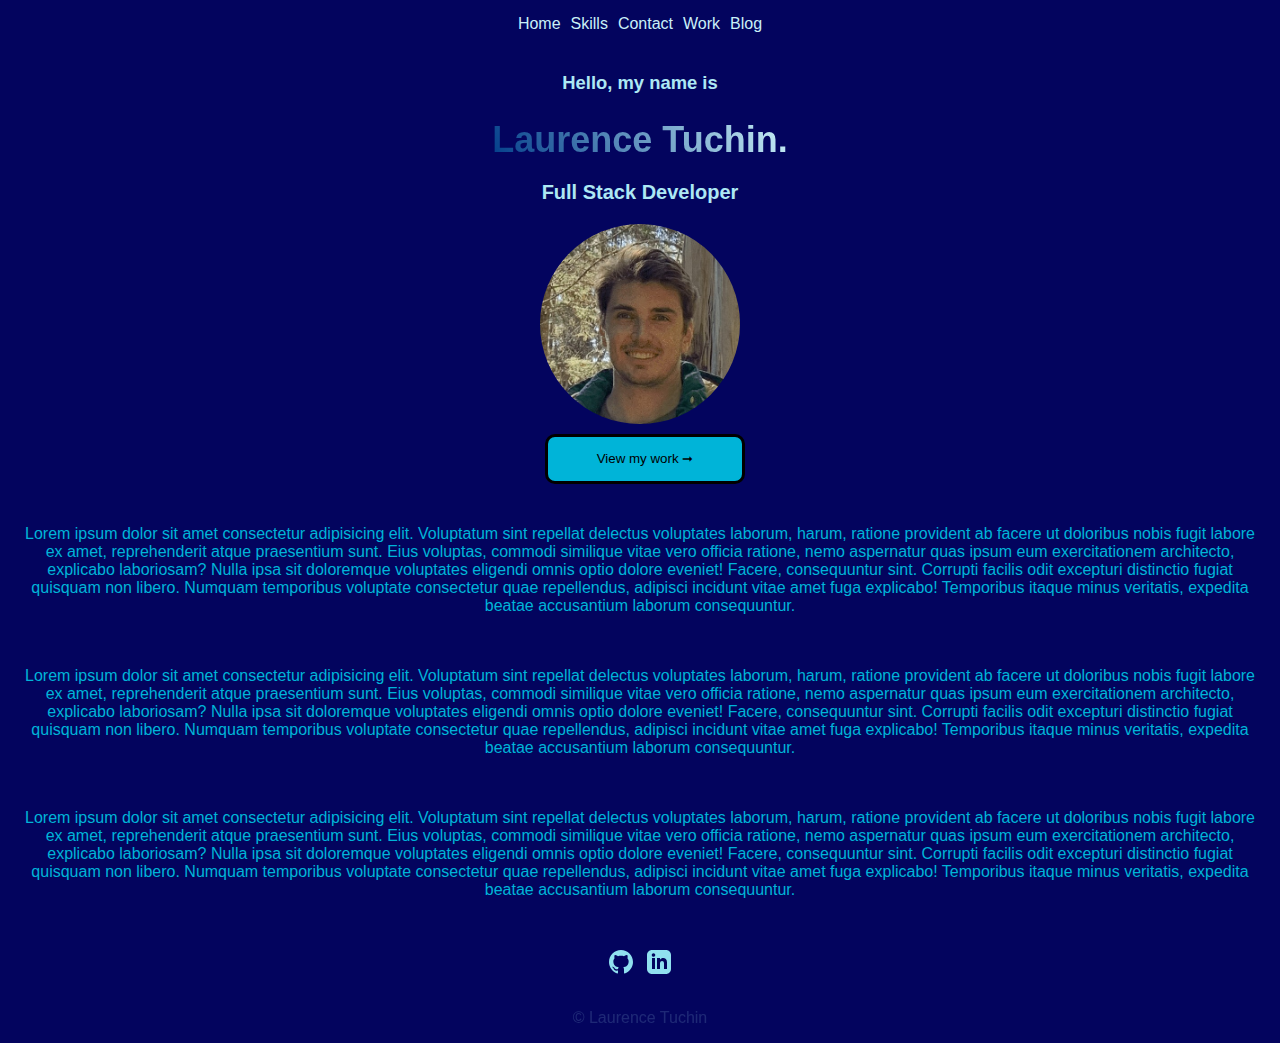
<file: index.html>
<!DOCTYPE html>
<html lang="en">
<!-- Document Head -->
<head>
    <meta charset="UTF-8">
    <meta http-equiv="X-UA-Compatible" content="IE=edge">
    <meta name="viewport" content="width=device-width, initial-scale=1.0">
    <title>Laurence Portfolio</title>
    <link rel="stylesheet" href="style.css">
    <link rel="preconnect" href="https://fonts.googleapis.com">
    <link rel="preconnect" href="https://fonts.gstatic.com" crossorigin>
    <link rel="icon" type="image/png" href="/img/homeprofile.png" sizes="16x16">
    <link rel="icon" type="image/png" href="/img/homeprofile.png" sizes="32x32">
    <link rel="stylesheet" href="https://fonts.googleapis.com/css2?family=Open+Sans:ital,wght@0,400;0,700;1,400;1,600&display=swap" integrity="sha512-M7GjioE+lahBAVNRMmPd/kgb8Zhx1Pb6UEEHJjpOc2WvUpW3YIPiTIQ7dvPaKQ8BfnIWfgILI1i1p0kjUztuIQ==" crossorigin="anonymous">
    <script src="https://code.jquery.com/jquery-1.8.3.min.js" integrity="sha512-J9QfbPuFlqGD2CYVCa6zn8/7PEgZnGpM5qtFOBZgwujjDnG5w5Fjx46YzqvIh/ORstcj7luStvvIHkisQi5SKw==" crossorigin="anonymous"></script>
    <script>
        $(function(){
        $('a').each(function() {
            if ($(this).prop('href') == window.location.href) {
            $(this).addClass('current');
            }
        });
        });
    </script>
</head>

<!-- Main -->
<body>
<!-- Navigation bar component -->
    
    <header class="header__home">
        <nav class="navigation__home" id="myLinks">
            <a href="index.html">Home</a>
            <a href="skills.html">Skills</a>
            <a href="contact.html">Contact</a>
            <a href="work.html">Work</a>
            <a href="blog.html">Blog</a>
        </nav>
    </header>
    
        <!-- Introduction -->
        <section>
            <div class="home__introduction">
                <h4>Hello, my name is</h4>
                <h2 class="home_intro--name">Laurence Tuchin.</h2>
                <h3>Full Stack Developer</h3>
            </div>
            
            <!-- Profile picture -->
            <section class="home_pic_section">
                <div class="home__profile-pic">
                    <img src="img/profilezoomed.jpg" alt="laurence tuchin profile picture headshot" class="home__profile_img">
                </div>
            </section>

            <!-- View my work button component -->
            
            <div class="home__work-div">
                
                <a href="work.html" class="home__work-btn" id="home__work-btn" hidden></a>
                <button onclick="document.getElementById('home__work-btn').click()" class="">View my work &#10142;</button>
                
            </div>
            

        <!-- Introduction description -->
            <section>

                <div class="home__introduction--text">
                    <p class="home__paragraph">Lorem ipsum dolor sit amet consectetur adipisicing elit. Voluptatum sint repellat delectus voluptates laborum, harum, ratione provident ab facere ut doloribus nobis fugit labore ex amet, reprehenderit atque praesentium sunt.
                    Eius voluptas, commodi similique vitae vero officia ratione, nemo aspernatur quas ipsum eum exercitationem architecto, explicabo laboriosam? Nulla ipsa sit doloremque voluptates eligendi omnis optio dolore eveniet! Facere, consequuntur sint.
                    Corrupti facilis odit excepturi distinctio fugiat quisquam non libero. Numquam temporibus voluptate consectetur quae repellendus, adipisci incidunt vitae amet fuga explicabo! Temporibus itaque minus veritatis, expedita beatae accusantium laborum consequuntur.</p>
                </div>
                <div class="home__introduction--text">
                    <p class="home__paragraph">Lorem ipsum dolor sit amet consectetur adipisicing elit. Voluptatum sint repellat delectus voluptates laborum, harum, ratione provident ab facere ut doloribus nobis fugit labore ex amet, reprehenderit atque praesentium sunt.
                        Eius voluptas, commodi similique vitae vero officia ratione, nemo aspernatur quas ipsum eum exercitationem architecto, explicabo laboriosam? Nulla ipsa sit doloremque voluptates eligendi omnis optio dolore eveniet! Facere, consequuntur sint.
                        Corrupti facilis odit excepturi distinctio fugiat quisquam non libero. Numquam temporibus voluptate consectetur quae repellendus, adipisci incidunt vitae amet fuga explicabo! Temporibus itaque minus veritatis, expedita beatae accusantium laborum consequuntur.</p>
                </div>
                <div class="home__introduction--text">
                    <p class="home__paragraph">Lorem ipsum dolor sit amet consectetur adipisicing elit. Voluptatum sint repellat delectus voluptates laborum, harum, ratione provident ab facere ut doloribus nobis fugit labore ex amet, reprehenderit atque praesentium sunt.
                        Eius voluptas, commodi similique vitae vero officia ratione, nemo aspernatur quas ipsum eum exercitationem architecto, explicabo laboriosam? Nulla ipsa sit doloremque voluptates eligendi omnis optio dolore eveniet! Facere, consequuntur sint.
                        Corrupti facilis odit excepturi distinctio fugiat quisquam non libero. Numquam temporibus voluptate consectetur quae repellendus, adipisci incidunt vitae amet fuga explicabo! Temporibus itaque minus veritatis, expedita beatae accusantium laborum consequuntur.</p>
                  
                </div>
            </section>
        </section>
        
        <!-- Footer -->
        
        <footer class="footer__home">
            <!-- Social Component -->
            <div class="footer__social-icons">
                
                <!-- Github profile -->
                <a href="https://github.com/laurencetuchin" target="_blank">
                    <svg xmlns="http://www.w3.org/2000/svg" width="24" height="24" viewBox="0 0 24 24"><path d="M12 0c-6.626 0-12 5.373-12 12 0 5.302 3.438 9.8 8.207 11.387.599.111.793-.261.793-.577v-2.234c-3.338.726-4.033-1.416-4.033-1.416-.546-1.387-1.333-1.756-1.333-1.756-1.089-.745.083-.729.083-.729 1.205.084 1.839 1.237 1.839 1.237 1.07 1.834 2.807 1.304 3.492.997.107-.775.418-1.305.762-1.604-2.665-.305-5.467-1.334-5.467-5.931 0-1.311.469-2.381 1.236-3.221-.124-.303-.535-1.524.117-3.176 0 0 1.008-.322 3.301 1.23.957-.266 1.983-.399 3.003-.404 1.02.005 2.047.138 3.006.404 2.291-1.552 3.297-1.23 3.297-1.23.653 1.653.242 2.874.118 3.176.77.84 1.235 1.911 1.235 3.221 0 4.609-2.807 5.624-5.479 5.921.43.372.823 1.102.823 2.222v3.293c0 .319.192.694.801.576 4.765-1.589 8.199-6.086 8.199-11.386 0-6.627-5.373-12-12-12z"/></svg>
                </a>
                
                <!-- LinkedIn profie -->
                <a href="https://www.linkedin.com/in/laurencetuchin/" target="_blank">
                    <svg xmlns="http://www.w3.org/2000/svg" width="24" height="24" viewBox="0 0 24 24"><path d="M19 0h-14c-2.761 0-5 2.239-5 5v14c0 2.761 2.239 5 5 5h14c2.762 0 5-2.239 5-5v-14c0-2.761-2.238-5-5-5zm-11 19h-3v-11h3v11zm-1.5-12.268c-.966 0-1.75-.79-1.75-1.764s.784-1.764 1.75-1.764 1.75.79 1.75 1.764-.783 1.764-1.75 1.764zm13.5 12.268h-3v-5.604c0-3.368-4-3.113-4 0v5.604h-3v-11h3v1.765c1.396-2.586 7-2.777 7 2.476v6.759z"/></svg>
                </a>
            </div>
            
        </footer>
        <!-- Copyright Component -->
        <div class="footer__copyright">
            
            <p class="footer__copyright">&copy; Laurence Tuchin</p>
        </div>
        
</body>
</html>
</file>
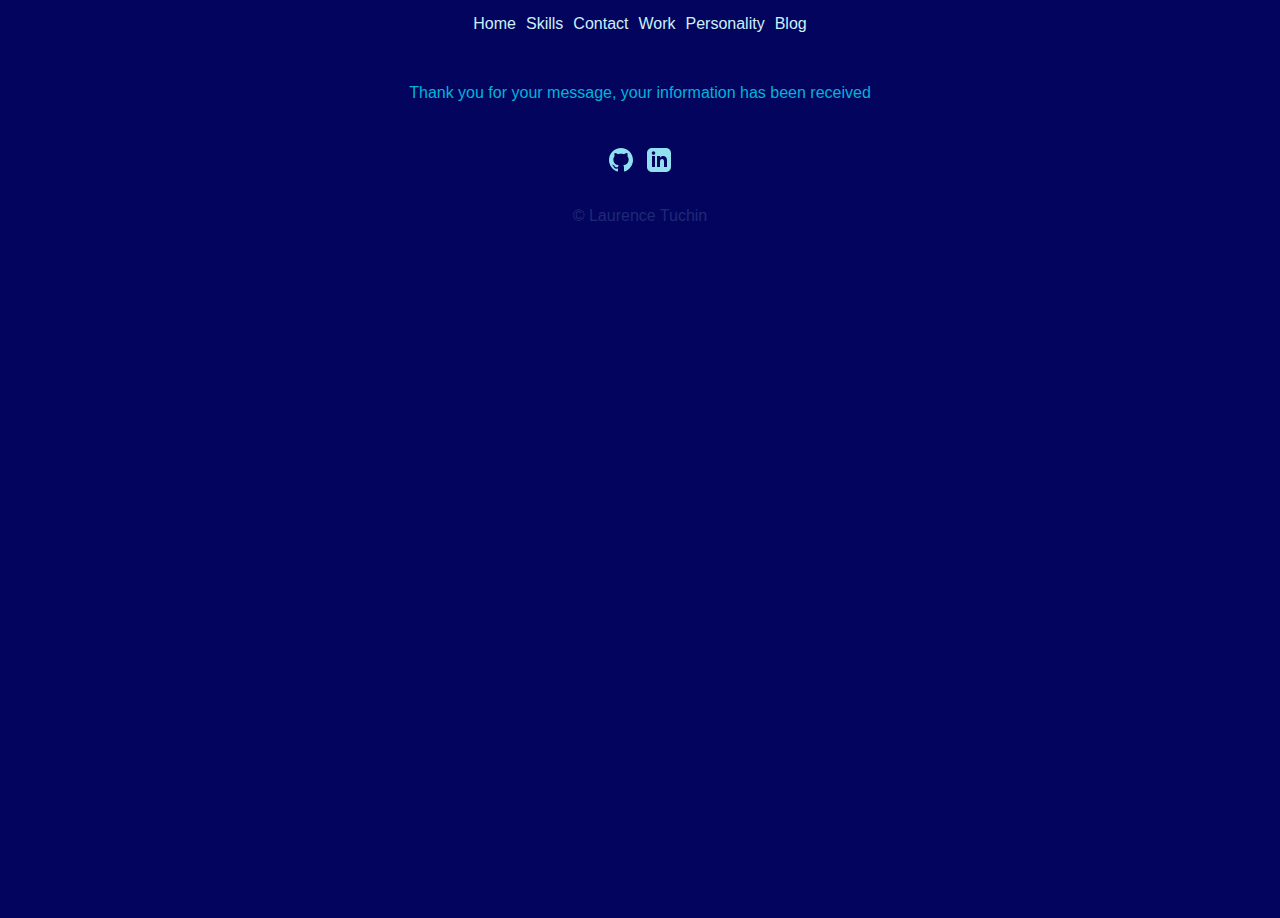
<file: contact-thankyou.html>
<!DOCTYPE html>
<html lang="en">
    <head>
        <meta charset="UTF-8">
        <meta http-equiv="X-UA-Compatible" content="IE=edge">
        <meta name="viewport" content="width=device-width, initial-scale=1.0">
        <title>Laurence Portfolio</title>
        <link rel="stylesheet" href="style.css">
        <link rel="preconnect" href="https://fonts.googleapis.com">
        <link rel="preconnect" href="https://fonts.gstatic.com" crossorigin>
        <link rel="icon" type="image/png" href="/img/homeprofile.png" sizes="16x16">
        <link rel="icon" type="image/png" href="/img/homeprofile.png" sizes="32x32">
        <link rel="stylesheet" href="https://fonts.googleapis.com/css2?family=Open+Sans:ital,wght@0,400;0,700;1,400;1,600&display=swap" integrity="sha512-M7GjioE+lahBAVNRMmPd/kgb8Zhx1Pb6UEEHJjpOc2WvUpW3YIPiTIQ7dvPaKQ8BfnIWfgILI1i1p0kjUztuIQ==" crossorigin="anonymous">
        <script src="https://code.jquery.com/jquery-1.8.3.min.js" integrity="sha512-J9QfbPuFlqGD2CYVCa6zn8/7PEgZnGpM5qtFOBZgwujjDnG5w5Fjx46YzqvIh/ORstcj7luStvvIHkisQi5SKw==" crossorigin="anonymous"></script>
        <script>
            $(function(){
            $('a').each(function() {
                if ($(this).prop('href') == window.location.href) {
                $(this).addClass('current');
                }
            });
            });
        </script>
    </head>

<body>
<!-- Navigation bar -->
<header class="header__home">
    <nav class="navigation__home">
        <a href="index.html">Home</a>
        <a href="skills.html">Skills</a>
        <a href="contact.html">Contact</a>
        <a href="work.html">Work</a>
        <a href="personality.html">Personality</a>
        <a href="blog.html">Blog</a>
    </nav>
</header>

    <div class="contact__intro">
        <p>Thank you for your message, your information has been received</p>
    </div>
        
        <!-- Footer -->
        
        <footer class="footer__home">
            <!-- Social Component -->
            <div class="footer__social-icons">
                
                <!-- Github profile -->
                <a href="https://github.com/laurencetuchin" target="_blank">
                    <svg xmlns="http://www.w3.org/2000/svg" width="24" height="24" viewBox="0 0 24 24"><path d="M12 0c-6.626 0-12 5.373-12 12 0 5.302 3.438 9.8 8.207 11.387.599.111.793-.261.793-.577v-2.234c-3.338.726-4.033-1.416-4.033-1.416-.546-1.387-1.333-1.756-1.333-1.756-1.089-.745.083-.729.083-.729 1.205.084 1.839 1.237 1.839 1.237 1.07 1.834 2.807 1.304 3.492.997.107-.775.418-1.305.762-1.604-2.665-.305-5.467-1.334-5.467-5.931 0-1.311.469-2.381 1.236-3.221-.124-.303-.535-1.524.117-3.176 0 0 1.008-.322 3.301 1.23.957-.266 1.983-.399 3.003-.404 1.02.005 2.047.138 3.006.404 2.291-1.552 3.297-1.23 3.297-1.23.653 1.653.242 2.874.118 3.176.77.84 1.235 1.911 1.235 3.221 0 4.609-2.807 5.624-5.479 5.921.43.372.823 1.102.823 2.222v3.293c0 .319.192.694.801.576 4.765-1.589 8.199-6.086 8.199-11.386 0-6.627-5.373-12-12-12z"/></svg>
                </a>
                
                <!-- LinkedIn profie -->
                <a href="https://www.linkedin.com/in/laurencetuchin/" target="_blank">
                    <svg xmlns="http://www.w3.org/2000/svg" width="24" height="24" viewBox="0 0 24 24"><path d="M19 0h-14c-2.761 0-5 2.239-5 5v14c0 2.761 2.239 5 5 5h14c2.762 0 5-2.239 5-5v-14c0-2.761-2.238-5-5-5zm-11 19h-3v-11h3v11zm-1.5-12.268c-.966 0-1.75-.79-1.75-1.764s.784-1.764 1.75-1.764 1.75.79 1.75 1.764-.783 1.764-1.75 1.764zm13.5 12.268h-3v-5.604c0-3.368-4-3.113-4 0v5.604h-3v-11h3v1.765c1.396-2.586 7-2.777 7 2.476v6.759z"/></svg>
                </a>
            </div>
            
        </footer>
        <!-- Copyright Component -->
        <div class="footer__copyright">
            
            <p class="footer__copyright">&copy; Laurence Tuchin</p>
        </div>
</body>
</html>
</file>
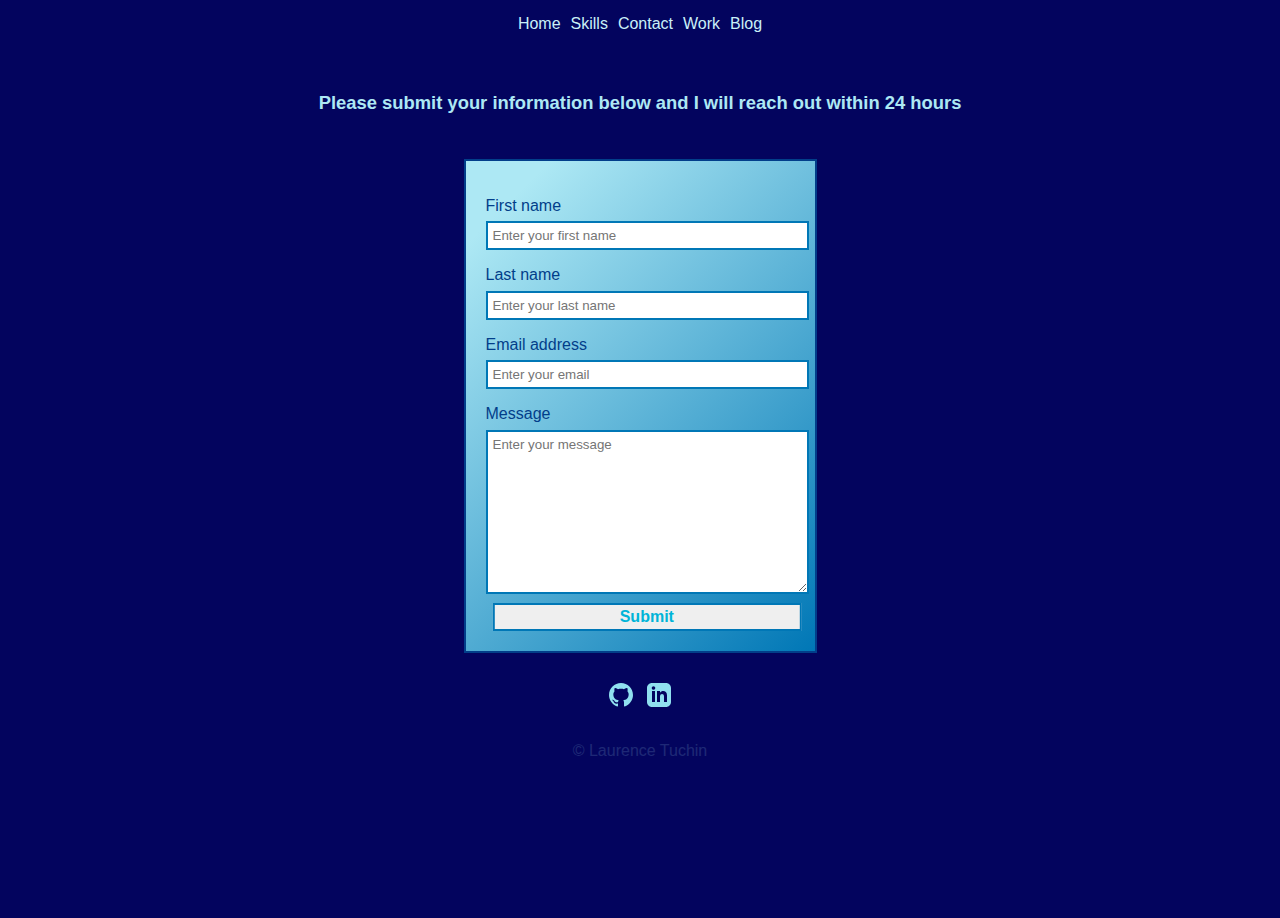
<file: contact.html>
<!DOCTYPE html>
<html lang="en">
    <head>
        <meta charset="UTF-8">
        <meta http-equiv="X-UA-Compatible" content="IE=edge">
        <meta name="viewport" content="width=device-width, initial-scale=1.0">
        <title>Laurence Portfolio</title>
        <link rel="stylesheet" href="style.css">
        <link rel="preconnect" href="https://fonts.googleapis.com">
        <link rel="preconnect" href="https://fonts.gstatic.com" crossorigin>
        <link rel="icon" type="image/png" href="/img/homeprofile.png" sizes="16x16">
        <link rel="icon" type="image/png" href="/img/homeprofile.png" sizes="32x32">
        <link rel="stylesheet" href="https://fonts.googleapis.com/css2?family=Open+Sans:ital,wght@0,400;0,700;1,400;1,600&display=swap" integrity="sha512-M7GjioE+lahBAVNRMmPd/kgb8Zhx1Pb6UEEHJjpOc2WvUpW3YIPiTIQ7dvPaKQ8BfnIWfgILI1i1p0kjUztuIQ==" crossorigin="anonymous">
        <script src="https://code.jquery.com/jquery-1.8.3.min.js" integrity="sha512-J9QfbPuFlqGD2CYVCa6zn8/7PEgZnGpM5qtFOBZgwujjDnG5w5Fjx46YzqvIh/ORstcj7luStvvIHkisQi5SKw==" crossorigin="anonymous"></script>
        <script>
            $(function(){
            $('a').each(function() {
                if ($(this).prop('href') == window.location.href) {
                $(this).addClass('current');
                }
            });
            });
        </script>
    </head>

<body>
<!-- Navigation bar -->
<header class="header__home">
    <nav class="navigation__home">
        <a href="index.html">Home</a>
        <a href="skills.html">Skills</a>
        <a href="contact.html">Contact</a>
        <a href="work.html">Work</a>
        <a href="blog.html">Blog</a>
    </nav>
</header>


    <!-- Contact form component -->
    <div class="contact__intro">
        <h4>Please submit your information below and I will reach out within 24 hours</h4>
    </div>
    <div class="contact__form">
        <section>
            <form action="contact-thankyou.html" class="the_contact__form">
                <label for="first_name">First name</label>
                <input type="text" id="first_name" name="first_name" placeholder="Enter your first name" required>
                <label for="last_name">Last name</label>
                <input type="text" id="last_name" name="last_name" placeholder="Enter your last name" required>
                <label for="email">Email address</label>
                <input type="email" name="email" id="email" placeholder="Enter your email" required>
                <label for="contact-message">Message</label>
                <textarea name="contact-message" id="contact-message" cols="35" rows="10" placeholder="Enter your message" required></textarea>
                <input type="submit" value="Submit" class="contact__submit-btn">
            </form>
        </section>
    </div>
    
    <!-- Footer -->
    
    <footer class="footer__home">
        <!-- Social Component -->
        <div class="footer__social-icons">
            
            <!-- Github profile -->
            <a href="https://github.com/laurencetuchin" target="_blank">
                <svg xmlns="http://www.w3.org/2000/svg" width="24" height="24" viewBox="0 0 24 24"><path d="M12 0c-6.626 0-12 5.373-12 12 0 5.302 3.438 9.8 8.207 11.387.599.111.793-.261.793-.577v-2.234c-3.338.726-4.033-1.416-4.033-1.416-.546-1.387-1.333-1.756-1.333-1.756-1.089-.745.083-.729.083-.729 1.205.084 1.839 1.237 1.839 1.237 1.07 1.834 2.807 1.304 3.492.997.107-.775.418-1.305.762-1.604-2.665-.305-5.467-1.334-5.467-5.931 0-1.311.469-2.381 1.236-3.221-.124-.303-.535-1.524.117-3.176 0 0 1.008-.322 3.301 1.23.957-.266 1.983-.399 3.003-.404 1.02.005 2.047.138 3.006.404 2.291-1.552 3.297-1.23 3.297-1.23.653 1.653.242 2.874.118 3.176.77.84 1.235 1.911 1.235 3.221 0 4.609-2.807 5.624-5.479 5.921.43.372.823 1.102.823 2.222v3.293c0 .319.192.694.801.576 4.765-1.589 8.199-6.086 8.199-11.386 0-6.627-5.373-12-12-12z"/></svg>
            </a>
            
            <!-- LinkedIn profie -->
            <a href="https://www.linkedin.com/in/laurencetuchin/" target="_blank">
                <svg xmlns="http://www.w3.org/2000/svg" width="24" height="24" viewBox="0 0 24 24"><path d="M19 0h-14c-2.761 0-5 2.239-5 5v14c0 2.761 2.239 5 5 5h14c2.762 0 5-2.239 5-5v-14c0-2.761-2.238-5-5-5zm-11 19h-3v-11h3v11zm-1.5-12.268c-.966 0-1.75-.79-1.75-1.764s.784-1.764 1.75-1.764 1.75.79 1.75 1.764-.783 1.764-1.75 1.764zm13.5 12.268h-3v-5.604c0-3.368-4-3.113-4 0v5.604h-3v-11h3v1.765c1.396-2.586 7-2.777 7 2.476v6.759z"/></svg>
            </a>
        </div>
        
    </footer>
    
    <!-- Copyright Component -->
    <div class="footer__copyright">
        
        <p class="footer__copyright">&copy; Laurence Tuchin</p>
    </div>
    
</body>
</html>
</file>
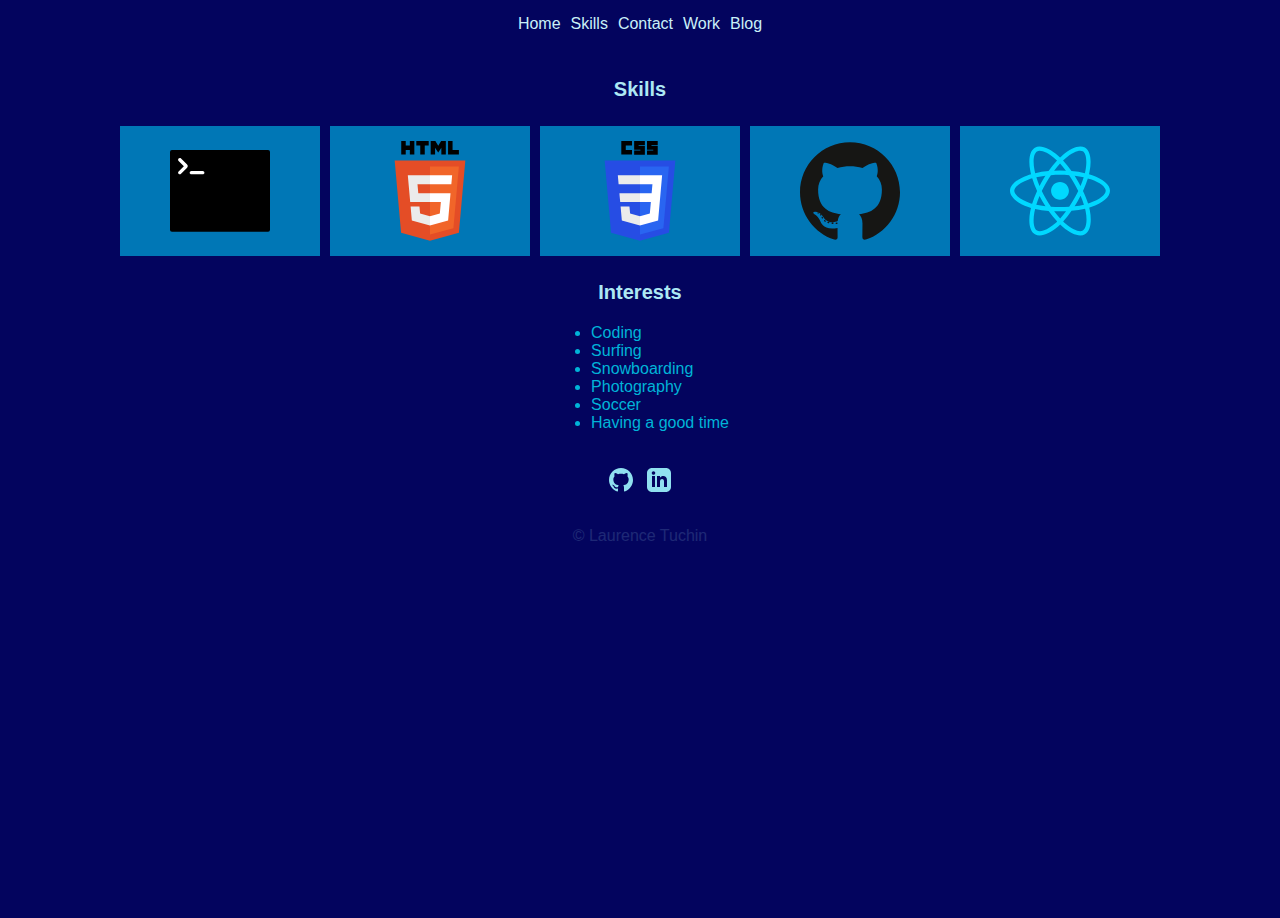
<file: skills.html>
<!DOCTYPE html>
<html lang="en">
    <head>
        <meta charset="UTF-8">
        <meta http-equiv="X-UA-Compatible" content="IE=edge">
        <meta name="viewport" content="width=device-width, initial-scale=1.0">
        <title>Laurence Portfolio</title>
        <link rel="stylesheet" href="style.css">
        <link rel="preconnect" href="https://fonts.googleapis.com">
        <link rel="preconnect" href="https://fonts.gstatic.com" crossorigin>
        <link rel="icon" type="image/png" href="/img/homeprofile.png" sizes="16x16">
        <link rel="icon" type="image/png" href="/img/homeprofile.png" sizes="32x32">
        <link rel="stylesheet" href="https://fonts.googleapis.com/css2?family=Open+Sans:ital,wght@0,400;0,700;1,400;1,600&display=swap" integrity="sha512-M7GjioE+lahBAVNRMmPd/kgb8Zhx1Pb6UEEHJjpOc2WvUpW3YIPiTIQ7dvPaKQ8BfnIWfgILI1i1p0kjUztuIQ==" crossorigin="anonymous">
        <script src="https://code.jquery.com/jquery-1.8.3.min.js" integrity="sha512-J9QfbPuFlqGD2CYVCa6zn8/7PEgZnGpM5qtFOBZgwujjDnG5w5Fjx46YzqvIh/ORstcj7luStvvIHkisQi5SKw==" crossorigin="anonymous"></script>
        <script>
            $(function(){
            $('a').each(function() {
                if ($(this).prop('href') == window.location.href) {
                $(this).addClass('current');
                }
            });
            });
        </script>
    </head>

    <body>
<!-- Navigation bar -->
<header class="header__home">
    <nav class="navigation__home">
        <a href="index.html">Home</a>
        <a href="skills.html">Skills</a>
        <a href="contact.html">Contact</a>
        <a href="work.html">Work</a>
        <a href="blog.html">Blog</a>
    </nav>
</header>


    <!-- Skills component -->
    <article class="skills_list">
        <h3>
            Skills
        </h3>
    </article>
    <div class="skill__grid">

        <article class="skill_item">
            <svg xmlns="http://www.w3.org/2000/svg" xmlns:xlink="http://www.w3.org/1999/xlink" aria-hidden="true" role="img" width="1.22em" height="1em" preserveAspectRatio="xMidYMid meet" viewBox="0 0 256 210"><rect width="256" height="209.342" rx="5" fill="#000"/><path d="M28.241 21.774c-.855-.856-1.888-1.284-3.098-1.284s-2.246.432-3.11 1.296c-.852.852-1.284 1.888-1.284 3.098s.432 2.247 1.284 3.098l13.442 13.442l-13.43 13.43c-.864.864-1.296 1.9-1.308 3.11c.012 1.21.444 2.247 1.296 3.098c.864.852 1.9 1.284 3.098 1.296c1.222 0 2.259-.432 3.123-1.296l14.935-14.947c3.135-3.123 3.135-6.258 0-9.394L28.241 21.774zm58.545 33.104c-.864-.864-1.913-1.296-3.135-1.296v-.006H54.817v.006c-1.222 0-2.26.432-3.123 1.296c-.864.864-1.296 1.901-1.296 3.123c0 1.222.432 2.271 1.296 3.135c.864.864 1.9 1.296 3.123 1.296v-.006H83.65v.006c1.222 0 2.27-.432 3.135-1.296c.864-.864 1.296-1.913 1.296-3.135c0-1.222-.432-2.259-1.296-3.123z" fill="#FFF"/></svg>
        </article>
        <article class="skill_item">
            <svg xmlns="http://www.w3.org/2000/svg" xmlns:xlink="http://www.w3.org/1999/xlink" aria-hidden="true" role="img" width="0.71em" height="1em" preserveAspectRatio="xMidYMid meet" viewBox="0 0 256 361"><path d="M255.555 70.766l-23.241 260.36l-104.47 28.962l-104.182-28.922L.445 70.766h255.11z" fill="#E44D26"/><path d="M128 337.95l84.417-23.403l19.86-222.49H128V337.95z" fill="#F16529"/><path d="M82.82 155.932H128v-31.937H47.917l.764 8.568l7.85 88.01H128v-31.937H85.739l-2.919-32.704z" fill="#EBEBEB"/><path d="M90.018 236.542h-32.06l4.474 50.146l65.421 18.16l.147-.04V271.58l-.14.037l-35.568-9.604l-2.274-25.471z" fill="#EBEBEB"/><path d="M24.18 0h16.23v16.035h14.847V0h16.231v48.558h-16.23v-16.26H40.411v16.26h-16.23V0z" fill="#000"/><path d="M92.83 16.103H78.544V0h44.814v16.103h-14.295v32.455h-16.23V16.103h-.001z" fill="#000"/><path d="M130.47 0h16.923l10.41 17.062L168.203 0h16.93v48.558h-16.164V24.49l-11.166 17.265h-.28L146.35 24.49v24.068h-15.88V0z" fill="#000"/><path d="M193.21 0h16.235v32.508h22.824v16.05h-39.06V0z" fill="#000"/><path d="M127.89 220.573h39.327l-3.708 41.42l-35.62 9.614v33.226l65.473-18.145l.48-5.396l7.506-84.08l.779-8.576H127.89v31.937z" fill="#FFF"/><path d="M127.89 155.854v.078h77.143l.64-7.178l1.456-16.191l.763-8.568H127.89v31.86z" fill="#FFF"/></svg>
        </article>
        
        <article class="skill_item">
            <svg xmlns="http://www.w3.org/2000/svg" xmlns:xlink="http://www.w3.org/1999/xlink" aria-hidden="true" role="img" width="0.71em" height="1em" preserveAspectRatio="xMidYMid meet" viewBox="0 0 256 361"><path d="M127.844 360.088L23.662 331.166L.445 70.766h255.11l-23.241 260.36l-104.47 28.962z" fill="#264DE4"/><path d="M212.417 314.547l19.86-222.49H128V337.95l84.417-23.403z" fill="#2965F1"/><path d="M53.669 188.636l2.862 31.937H128v-31.937H53.669z" fill="#EBEBEB"/><path d="M47.917 123.995l2.903 31.937H128v-31.937H47.917z" fill="#EBEBEB"/><path d="M128 271.58l-.14.037l-35.568-9.604l-2.274-25.471h-32.06l4.474 50.146l65.421 18.16l.147-.04V271.58z" fill="#EBEBEB"/><path d="M60.484 0h38.68v16.176H76.66v16.176h22.506v16.175H60.484V0z" fill="#000"/><path d="M106.901 0h38.681v14.066h-22.505v2.813h22.505v32.352h-38.68V34.46h22.505v-2.813H106.9V0z" fill="#000"/><path d="M153.319 0H192v14.066h-22.505v2.813H192v32.352h-38.681V34.46h22.505v-2.813H153.32V0z" fill="#000"/><path d="M202.127 188.636l5.765-64.641H127.89v31.937h45.002l-2.906 32.704H127.89v31.937h39.327l-3.708 41.42l-35.62 9.614v33.226l65.473-18.145l.48-5.396l7.506-84.08l.779-8.576z" fill="#FFF"/>
            </svg>
        </article>
        <article class="skill_item">
            <svg xmlns="http://www.w3.org/2000/svg" xmlns:xlink="http://www.w3.org/1999/xlink" aria-hidden="true" role="img" width="1.03em" height="1em" preserveAspectRatio="xMidYMid meet" viewBox="0 0 256 250"><path d="M128.001 0C57.317 0 0 57.307 0 128.001c0 56.554 36.676 104.535 87.535 121.46c6.397 1.185 8.746-2.777 8.746-6.158c0-3.052-.12-13.135-.174-23.83c-35.61 7.742-43.124-15.103-43.124-15.103c-5.823-14.795-14.213-18.73-14.213-18.73c-11.613-7.944.876-7.78.876-7.78c12.853.902 19.621 13.19 19.621 13.19c11.417 19.568 29.945 13.911 37.249 10.64c1.149-8.272 4.466-13.92 8.127-17.116c-28.431-3.236-58.318-14.212-58.318-63.258c0-13.975 5-25.394 13.188-34.358c-1.329-3.224-5.71-16.242 1.24-33.874c0 0 10.749-3.44 35.21 13.121c10.21-2.836 21.16-4.258 32.038-4.307c10.878.049 21.837 1.47 32.066 4.307c24.431-16.56 35.165-13.12 35.165-13.12c6.967 17.63 2.584 30.65 1.255 33.873c8.207 8.964 13.173 20.383 13.173 34.358c0 49.163-29.944 59.988-58.447 63.157c4.591 3.972 8.682 11.762 8.682 23.704c0 17.126-.148 30.91-.148 35.126c0 3.407 2.304 7.398 8.792 6.14C219.37 232.5 256 184.537 256 128.002C256 57.307 198.691 0 128.001 0zm-80.06 182.34c-.282.636-1.283.827-2.194.39c-.929-.417-1.45-1.284-1.15-1.922c.276-.655 1.279-.838 2.205-.399c.93.418 1.46 1.293 1.139 1.931zm6.296 5.618c-.61.566-1.804.303-2.614-.591c-.837-.892-.994-2.086-.375-2.66c.63-.566 1.787-.301 2.626.591c.838.903 1 2.088.363 2.66zm4.32 7.188c-.785.545-2.067.034-2.86-1.104c-.784-1.138-.784-2.503.017-3.05c.795-.547 2.058-.055 2.861 1.075c.782 1.157.782 2.522-.019 3.08zm7.304 8.325c-.701.774-2.196.566-3.29-.49c-1.119-1.032-1.43-2.496-.726-3.27c.71-.776 2.213-.558 3.315.49c1.11 1.03 1.45 2.505.701 3.27zm9.442 2.81c-.31 1.003-1.75 1.459-3.199 1.033c-1.448-.439-2.395-1.613-2.103-2.626c.301-1.01 1.747-1.484 3.207-1.028c1.446.436 2.396 1.602 2.095 2.622zm10.744 1.193c.036 1.055-1.193 1.93-2.715 1.95c-1.53.034-2.769-.82-2.786-1.86c0-1.065 1.202-1.932 2.733-1.958c1.522-.03 2.768.818 2.768 1.868zm10.555-.405c.182 1.03-.875 2.088-2.387 2.37c-1.485.271-2.861-.365-3.05-1.386c-.184-1.056.893-2.114 2.376-2.387c1.514-.263 2.868.356 3.061 1.403z" fill="#161614"/></svg>
        </article>
        <article class="skill_item">
            <svg xmlns="http://www.w3.org/2000/svg" xmlns:xlink="http://www.w3.org/1999/xlink" aria-hidden="true" role="img" width="1.13em" height="1em" preserveAspectRatio="xMidYMid meet" viewBox="0 0 256 228"><path d="M210.483 73.824a171.49 171.49 0 0 0-8.24-2.597c.465-1.9.893-3.777 1.273-5.621c6.238-30.281 2.16-54.676-11.769-62.708c-13.355-7.7-35.196.329-57.254 19.526a171.23 171.23 0 0 0-6.375 5.848a155.866 155.866 0 0 0-4.241-3.917C100.759 3.829 77.587-4.822 63.673 3.233C50.33 10.957 46.379 33.89 51.995 62.588a170.974 170.974 0 0 0 1.892 8.48c-3.28.932-6.445 1.924-9.474 2.98C17.309 83.498 0 98.307 0 113.668c0 15.865 18.582 31.778 46.812 41.427a145.52 145.52 0 0 0 6.921 2.165a167.467 167.467 0 0 0-2.01 9.138c-5.354 28.2-1.173 50.591 12.134 58.266c13.744 7.926 36.812-.22 59.273-19.855a145.567 145.567 0 0 0 5.342-4.923a168.064 168.064 0 0 0 6.92 6.314c21.758 18.722 43.246 26.282 56.54 18.586c13.731-7.949 18.194-32.003 12.4-61.268a145.016 145.016 0 0 0-1.535-6.842c1.62-.48 3.21-.974 4.76-1.488c29.348-9.723 48.443-25.443 48.443-41.52c0-15.417-17.868-30.326-45.517-39.844zm-6.365 70.984c-1.4.463-2.836.91-4.3 1.345c-3.24-10.257-7.612-21.163-12.963-32.432c5.106-11 9.31-21.767 12.459-31.957c2.619.758 5.16 1.557 7.61 2.4c23.69 8.156 38.14 20.213 38.14 29.504c0 9.896-15.606 22.743-40.946 31.14zm-10.514 20.834c2.562 12.94 2.927 24.64 1.23 33.787c-1.524 8.219-4.59 13.698-8.382 15.893c-8.067 4.67-25.32-1.4-43.927-17.412a156.726 156.726 0 0 1-6.437-5.87c7.214-7.889 14.423-17.06 21.459-27.246c12.376-1.098 24.068-2.894 34.671-5.345c.522 2.107.986 4.173 1.386 6.193zM87.276 214.515c-7.882 2.783-14.16 2.863-17.955.675c-8.075-4.657-11.432-22.636-6.853-46.752a156.923 156.923 0 0 1 1.869-8.499c10.486 2.32 22.093 3.988 34.498 4.994c7.084 9.967 14.501 19.128 21.976 27.15a134.668 134.668 0 0 1-4.877 4.492c-9.933 8.682-19.886 14.842-28.658 17.94zM50.35 144.747c-12.483-4.267-22.792-9.812-29.858-15.863c-6.35-5.437-9.555-10.836-9.555-15.216c0-9.322 13.897-21.212 37.076-29.293c2.813-.98 5.757-1.905 8.812-2.773c3.204 10.42 7.406 21.315 12.477 32.332c-5.137 11.18-9.399 22.249-12.634 32.792a134.718 134.718 0 0 1-6.318-1.979zm12.378-84.26c-4.811-24.587-1.616-43.134 6.425-47.789c8.564-4.958 27.502 2.111 47.463 19.835a144.318 144.318 0 0 1 3.841 3.545c-7.438 7.987-14.787 17.08-21.808 26.988c-12.04 1.116-23.565 2.908-34.161 5.309a160.342 160.342 0 0 1-1.76-7.887zm110.427 27.268a347.8 347.8 0 0 0-7.785-12.803c8.168 1.033 15.994 2.404 23.343 4.08c-2.206 7.072-4.956 14.465-8.193 22.045a381.151 381.151 0 0 0-7.365-13.322zm-45.032-43.861c5.044 5.465 10.096 11.566 15.065 18.186a322.04 322.04 0 0 0-30.257-.006c4.974-6.559 10.069-12.652 15.192-18.18zM82.802 87.83a323.167 323.167 0 0 0-7.227 13.238c-3.184-7.553-5.909-14.98-8.134-22.152c7.304-1.634 15.093-2.97 23.209-3.984a321.524 321.524 0 0 0-7.848 12.897zm8.081 65.352c-8.385-.936-16.291-2.203-23.593-3.793c2.26-7.3 5.045-14.885 8.298-22.6a321.187 321.187 0 0 0 7.257 13.246c2.594 4.48 5.28 8.868 8.038 13.147zm37.542 31.03c-5.184-5.592-10.354-11.779-15.403-18.433c4.902.192 9.899.29 14.978.29c5.218 0 10.376-.117 15.453-.343c-4.985 6.774-10.018 12.97-15.028 18.486zm52.198-57.817c3.422 7.8 6.306 15.345 8.596 22.52c-7.422 1.694-15.436 3.058-23.88 4.071a382.417 382.417 0 0 0 7.859-13.026a347.403 347.403 0 0 0 7.425-13.565zm-16.898 8.101a358.557 358.557 0 0 1-12.281 19.815a329.4 329.4 0 0 1-23.444.823c-7.967 0-15.716-.248-23.178-.732a310.202 310.202 0 0 1-12.513-19.846h.001a307.41 307.41 0 0 1-10.923-20.627a310.278 310.278 0 0 1 10.89-20.637l-.001.001a307.318 307.318 0 0 1 12.413-19.761c7.613-.576 15.42-.876 23.31-.876H128c7.926 0 15.743.303 23.354.883a329.357 329.357 0 0 1 12.335 19.695a358.489 358.489 0 0 1 11.036 20.54a329.472 329.472 0 0 1-11 20.722zm22.56-122.124c8.572 4.944 11.906 24.881 6.52 51.026c-.344 1.668-.73 3.367-1.15 5.09c-10.622-2.452-22.155-4.275-34.23-5.408c-7.034-10.017-14.323-19.124-21.64-27.008a160.789 160.789 0 0 1 5.888-5.4c18.9-16.447 36.564-22.941 44.612-18.3zM128 90.808c12.625 0 22.86 10.235 22.86 22.86s-10.235 22.86-22.86 22.86s-22.86-10.235-22.86-22.86s10.235-22.86 22.86-22.86z" fill="#00D8FF"/></svg>
        </article>
    </div>

    <!-- Interests list component -->
    <article class="article__interest">
        <header> 
            <h3  class="article__interest--header">
                Interests
            </h3>
            <ul>
                <li>Coding</li>
                <li>Surfing</li>
                <li>Snowboarding</li>
                <li>Photography</li>
                <li>Soccer</li>
                <li>Having a good time</li>
            </ul>
        </header>
    </article>
    
    <!-- Footer -->
    
    <footer class="footer__home">
        <!-- Social Component -->
        <div class="footer__social-icons">
            
            <!-- Github profile -->
            <a href="https://github.com/laurencetuchin" target="_blank">
                <svg xmlns="http://www.w3.org/2000/svg" width="24" height="24" viewBox="0 0 24 24"><path d="M12 0c-6.626 0-12 5.373-12 12 0 5.302 3.438 9.8 8.207 11.387.599.111.793-.261.793-.577v-2.234c-3.338.726-4.033-1.416-4.033-1.416-.546-1.387-1.333-1.756-1.333-1.756-1.089-.745.083-.729.083-.729 1.205.084 1.839 1.237 1.839 1.237 1.07 1.834 2.807 1.304 3.492.997.107-.775.418-1.305.762-1.604-2.665-.305-5.467-1.334-5.467-5.931 0-1.311.469-2.381 1.236-3.221-.124-.303-.535-1.524.117-3.176 0 0 1.008-.322 3.301 1.23.957-.266 1.983-.399 3.003-.404 1.02.005 2.047.138 3.006.404 2.291-1.552 3.297-1.23 3.297-1.23.653 1.653.242 2.874.118 3.176.77.84 1.235 1.911 1.235 3.221 0 4.609-2.807 5.624-5.479 5.921.43.372.823 1.102.823 2.222v3.293c0 .319.192.694.801.576 4.765-1.589 8.199-6.086 8.199-11.386 0-6.627-5.373-12-12-12z"/></svg>
            </a>
            
            <!-- LinkedIn profie -->
            <a href="https://www.linkedin.com/in/laurencetuchin/" target="_blank">
                <svg xmlns="http://www.w3.org/2000/svg" width="24" height="24" viewBox="0 0 24 24"><path d="M19 0h-14c-2.761 0-5 2.239-5 5v14c0 2.761 2.239 5 5 5h14c2.762 0 5-2.239 5-5v-14c0-2.761-2.238-5-5-5zm-11 19h-3v-11h3v11zm-1.5-12.268c-.966 0-1.75-.79-1.75-1.764s.784-1.764 1.75-1.764 1.75.79 1.75 1.764-.783 1.764-1.75 1.764zm13.5 12.268h-3v-5.604c0-3.368-4-3.113-4 0v5.604h-3v-11h3v1.765c1.396-2.586 7-2.777 7 2.476v6.759z"/></svg>
            </a>
        </div>
        
    </footer>
    <!-- Copyright Component -->
    <div class="footer__copyright">
        
        <p class="footer__copyright">&copy; Laurence Tuchin</p>
    </div>
    
    
</body>
    </html>
</file>
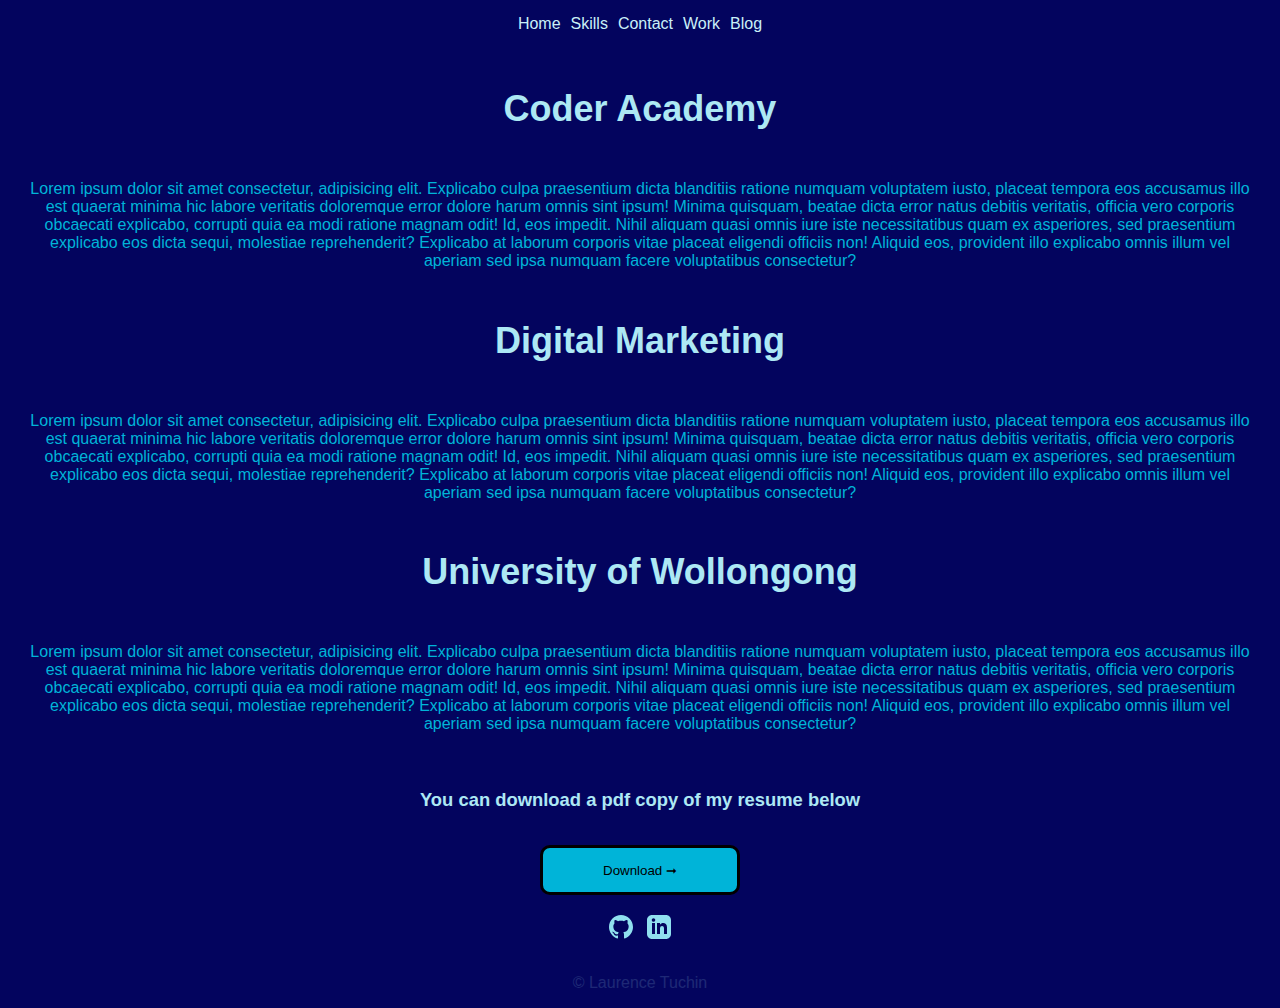
<file: work.html>
<!DOCTYPE html>
<html lang="en">
    <head>
        <meta charset="UTF-8">
        <meta http-equiv="X-UA-Compatible" content="IE=edge">
        <meta name="viewport" content="width=device-width, initial-scale=1.0">
        <title>Laurence Portfolio</title>
        <link rel="stylesheet" href="style.css">
        <link rel="preconnect" href="https://fonts.googleapis.com">
        <link rel="preconnect" href="https://fonts.gstatic.com" crossorigin>
        <link rel="icon" type="image/png" href="/img/homeprofile.png" sizes="16x16">
        <link rel="icon" type="image/png" href="/img/homeprofile.png" sizes="32x32">
        <link rel="stylesheet" href="https://fonts.googleapis.com/css2?family=Open+Sans:ital,wght@0,400;0,700;1,400;1,600&display=swap" integrity="sha512-M7GjioE+lahBAVNRMmPd/kgb8Zhx1Pb6UEEHJjpOc2WvUpW3YIPiTIQ7dvPaKQ8BfnIWfgILI1i1p0kjUztuIQ==" crossorigin="anonymous">
        <script src="https://code.jquery.com/jquery-1.8.3.min.js" integrity="sha512-J9QfbPuFlqGD2CYVCa6zn8/7PEgZnGpM5qtFOBZgwujjDnG5w5Fjx46YzqvIh/ORstcj7luStvvIHkisQi5SKw==" crossorigin="anonymous"></script>
        <script>
            $(function(){
            $('a').each(function() {
                if ($(this).prop('href') == window.location.href) {
                $(this).addClass('current');
                }
            });
            });
        </script>
    </head>
<!-- Navigation bar -->
<body>
<header class="header__home">
    <nav class="navigation__home">
        <a href="index.html">Home</a>
        <a href="skills.html">Skills</a>
        <a href="contact.html">Contact</a>
        <a href="work.html">Work</a>
        <a href="blog.html">Blog</a>
    </nav>
</header>


    <!-- Work history component -->
    <section>
        
        <div class="work__div">
            <h2 class="work__title">Coder Academy</h2>
            <p class="work__information">Lorem ipsum dolor sit amet consectetur, adipisicing elit. Explicabo culpa praesentium dicta blanditiis ratione numquam voluptatem iusto, placeat tempora eos accusamus illo est quaerat minima hic labore veritatis doloremque error dolore harum omnis sint ipsum! Minima quisquam, beatae dicta error natus debitis veritatis, officia vero corporis obcaecati explicabo, corrupti quia ea modi ratione magnam odit! Id, eos impedit. Nihil aliquam quasi omnis iure iste necessitatibus quam ex asperiores, sed praesentium explicabo eos dicta sequi, molestiae reprehenderit? Explicabo at laborum corporis vitae placeat eligendi officiis non! Aliquid eos, provident illo explicabo omnis illum vel aperiam sed ipsa numquam facere voluptatibus consectetur?
            </p>
        </div>
        <div class="work__div">
            <h2 class="work__title">Digital Marketing</h2>
            <p class="work__information">Lorem ipsum dolor sit amet consectetur, adipisicing elit. Explicabo culpa praesentium dicta blanditiis ratione numquam voluptatem iusto, placeat tempora eos accusamus illo est quaerat minima hic labore veritatis doloremque error dolore harum omnis sint ipsum! Minima quisquam, beatae dicta error natus debitis veritatis, officia vero corporis obcaecati explicabo, corrupti quia ea modi ratione magnam odit! Id, eos impedit. Nihil aliquam quasi omnis iure iste necessitatibus quam ex asperiores, sed praesentium explicabo eos dicta sequi, molestiae reprehenderit? Explicabo at laborum corporis vitae placeat eligendi officiis non! Aliquid eos, provident illo explicabo omnis illum vel aperiam sed ipsa numquam facere voluptatibus consectetur?</p>
        </div>
        <div class="work__div">
            <h2 class="work__title">University of Wollongong</h2>
            <p class="work__information">Lorem ipsum dolor sit amet consectetur, adipisicing elit. Explicabo culpa praesentium dicta blanditiis ratione numquam voluptatem iusto, placeat tempora eos accusamus illo est quaerat minima hic labore veritatis doloremque error dolore harum omnis sint ipsum! Minima quisquam, beatae dicta error natus debitis veritatis, officia vero corporis obcaecati explicabo, corrupti quia ea modi ratione magnam odit! Id, eos impedit. Nihil aliquam quasi omnis iure iste necessitatibus quam ex asperiores, sed praesentium explicabo eos dicta sequi, molestiae reprehenderit? Explicabo at laborum corporis vitae placeat eligendi officiis non! Aliquid eos, provident illo explicabo omnis illum vel aperiam sed ipsa numquam facere voluptatibus consectetur?</p>
        </div>
    </section>
    <section class="work__resume">
        <div class="work__download__info">
            <h4>You can download a pdf copy of my resume below</h4>
        </div>
    </section>
    
    <!-- Download button component -->
    <div class="work__button">
        <a href="LaurenceTuchinT1A2Resume.pdf" download hidden id="work-download">
        </a>
        <button onclick="document.getElementById('work-download').click()">Download &#10142;</button>
    </div>

    
    <!-- Footer -->
    
    <footer class="footer__home">
        <!-- Social Component -->
        <div class="footer__social-icons">
            
            <!-- Github profile -->
            <a href="https://github.com/laurencetuchin" target="_blank">
                <svg xmlns="http://www.w3.org/2000/svg" width="24" height="24" viewBox="0 0 24 24"><path d="M12 0c-6.626 0-12 5.373-12 12 0 5.302 3.438 9.8 8.207 11.387.599.111.793-.261.793-.577v-2.234c-3.338.726-4.033-1.416-4.033-1.416-.546-1.387-1.333-1.756-1.333-1.756-1.089-.745.083-.729.083-.729 1.205.084 1.839 1.237 1.839 1.237 1.07 1.834 2.807 1.304 3.492.997.107-.775.418-1.305.762-1.604-2.665-.305-5.467-1.334-5.467-5.931 0-1.311.469-2.381 1.236-3.221-.124-.303-.535-1.524.117-3.176 0 0 1.008-.322 3.301 1.23.957-.266 1.983-.399 3.003-.404 1.02.005 2.047.138 3.006.404 2.291-1.552 3.297-1.23 3.297-1.23.653 1.653.242 2.874.118 3.176.77.84 1.235 1.911 1.235 3.221 0 4.609-2.807 5.624-5.479 5.921.43.372.823 1.102.823 2.222v3.293c0 .319.192.694.801.576 4.765-1.589 8.199-6.086 8.199-11.386 0-6.627-5.373-12-12-12z"/></svg>
            </a>
            
            <!-- LinkedIn profie -->
            <a href="https://www.linkedin.com/in/laurencetuchin/" target="_blank">
                <svg xmlns="http://www.w3.org/2000/svg" width="24" height="24" viewBox="0 0 24 24"><path d="M19 0h-14c-2.761 0-5 2.239-5 5v14c0 2.761 2.239 5 5 5h14c2.762 0 5-2.239 5-5v-14c0-2.761-2.238-5-5-5zm-11 19h-3v-11h3v11zm-1.5-12.268c-.966 0-1.75-.79-1.75-1.764s.784-1.764 1.75-1.764 1.75.79 1.75 1.764-.783 1.764-1.75 1.764zm13.5 12.268h-3v-5.604c0-3.368-4-3.113-4 0v5.604h-3v-11h3v1.765c1.396-2.586 7-2.777 7 2.476v6.759z"/></svg>
            </a>
        </div>
        
    </footer>
    <!-- Copyright Component -->
    <div class="footer__copyright">
        
        <p class="footer__copyright">&copy; Laurence Tuchin</p>
    </div>
    
</body>
</html>
</file>
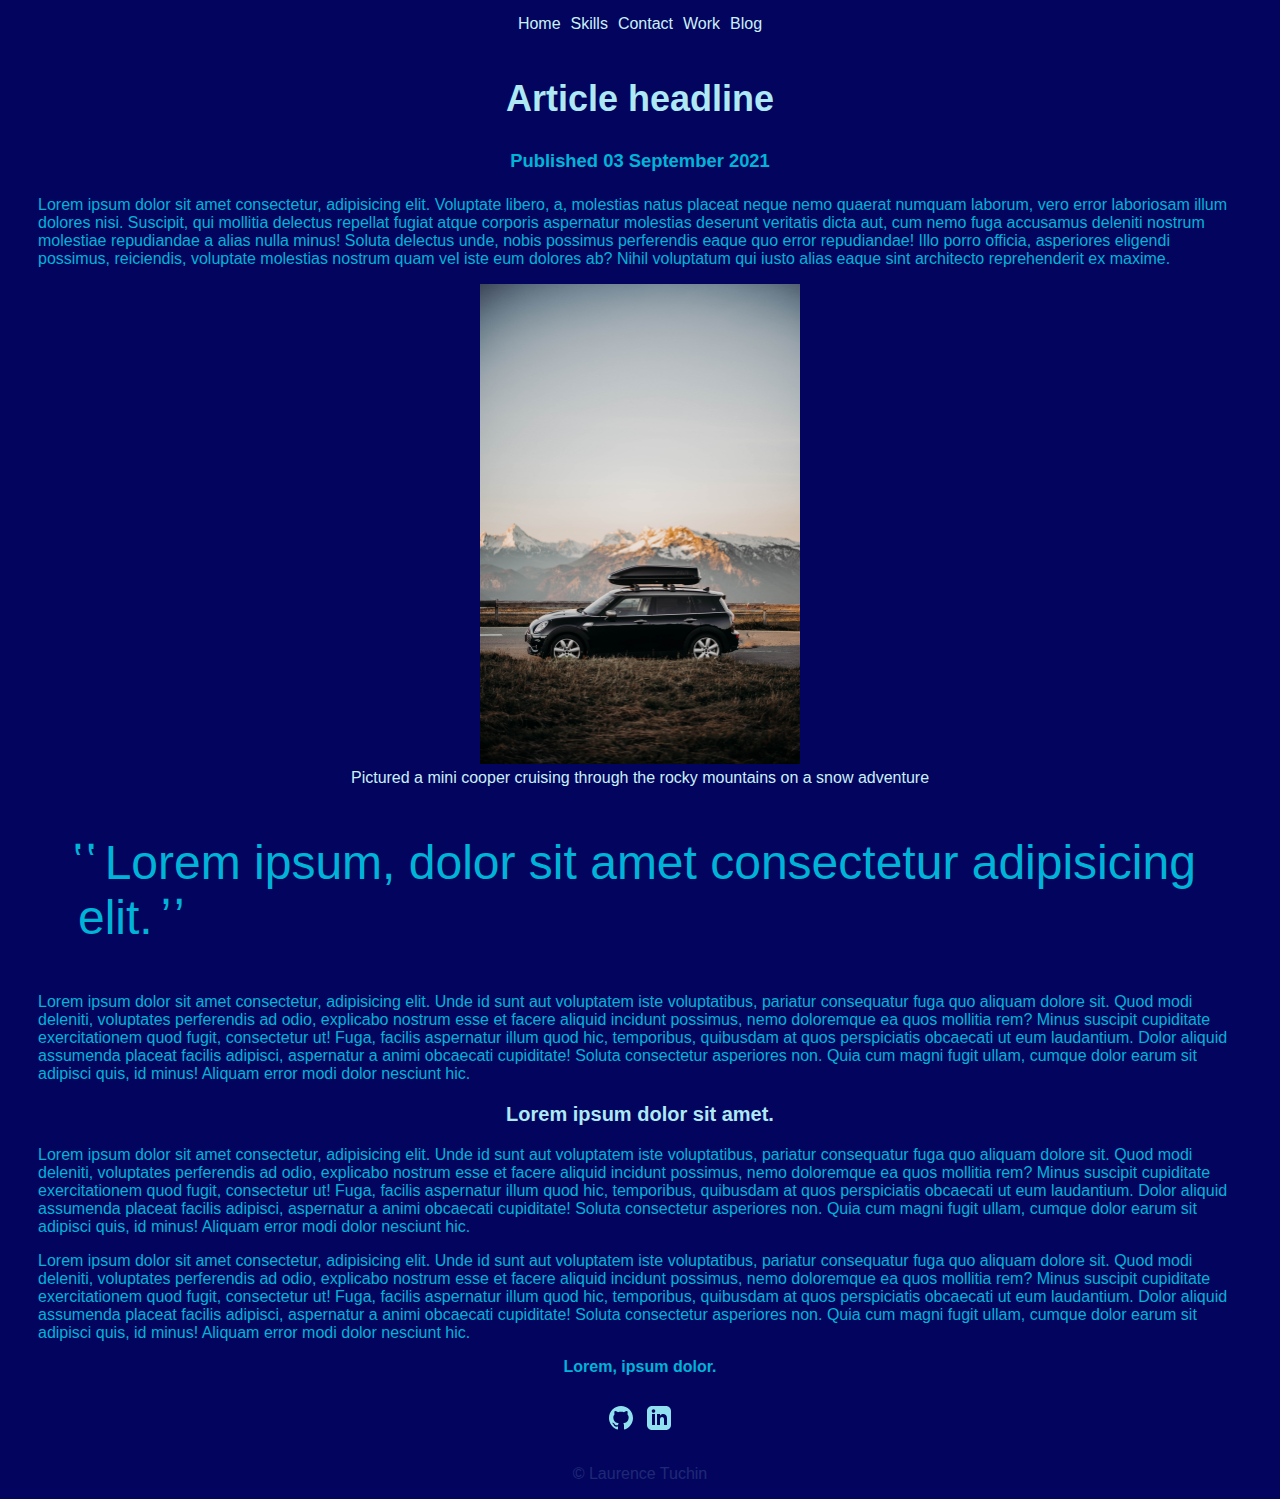
<file: blog/blog1.html>
<!DOCTYPE html>
<html lang="en">
    <head>
        <meta charset="UTF-8">
        <meta http-equiv="X-UA-Compatible" content="IE=edge">
        <meta name="viewport" content="width=device-width, initial-scale=1.0">
        <title>Laurence Portfolio</title>
        <link rel="stylesheet" href="../style.css">
        <link rel="preconnect" href="https://fonts.googleapis.com">
        <link rel="preconnect" href="https://fonts.gstatic.com" crossorigin>
        <link rel="icon" type="image/png" href="../img/homeprofile.png" sizes="16x16">
        <link rel="icon" type="image/png" href="../img/homeprofile.png" sizes="32x32">
        <link rel="stylesheet" href="https://fonts.googleapis.com/css2?family=Open+Sans:ital,wght@0,400;0,700;1,400;1,600&display=swap" integrity="sha512-M7GjioE+lahBAVNRMmPd/kgb8Zhx1Pb6UEEHJjpOc2WvUpW3YIPiTIQ7dvPaKQ8BfnIWfgILI1i1p0kjUztuIQ==" crossorigin="anonymous">
        <script src="https://code.jquery.com/jquery-1.8.3.min.js" integrity="sha512-J9QfbPuFlqGD2CYVCa6zn8/7PEgZnGpM5qtFOBZgwujjDnG5w5Fjx46YzqvIh/ORstcj7luStvvIHkisQi5SKw==" crossorigin="anonymous"></script>
        <script>
            $(function(){
            $('a').each(function() {
                if ($(this).prop('href') == window.location.href) {
                $(this).addClass('current');
                }
            });
            });
        </script>
    </head>
<!-- Navigation bar component -->
    
<body>
<header class="header__home">
    <nav class="navigation__home" id="myLinks">
        <a href="../index.html">Home</a>
        <a href="../skills.html">Skills</a>
        <a href="../contact.html">Contact</a>
        <a href="../work.html">Work</a>
        <a href="../blog.html">Blog</a>
    </nav>
</header>

    <article class="blog__article--main"> 
    <h2 class="blog__article--headline">Article headline</h2>
    <h4 class="blog__article--date"><time datetime="2021-09-03">Published 03 September 2021</time></h4> 
    <p class="blog__article--text">Lorem ipsum dolor sit amet consectetur, adipisicing elit. Voluptate libero, a, molestias natus placeat neque nemo quaerat numquam laborum, vero error laboriosam illum dolores nisi. Suscipit, qui mollitia delectus repellat fugiat atque corporis aspernatur molestias deserunt veritatis dicta aut, cum nemo fuga accusamus deleniti nostrum molestiae repudiandae a alias nulla minus! Soluta delectus unde, nobis possimus perferendis eaque quo error repudiandae! Illo porro officia, asperiores eligendi possimus, reiciendis, voluptate molestias nostrum quam vel iste eum dolores ab? Nihil voluptatum qui iusto alias eaque sint architecto reprehenderit ex maxime.</p> 
   
    <!-- Image + Caption Component -->
    <figure class="blog__image--compenent">
        <div class="blog__image--caption">
            <img src="../img/car.jpg" alt="car photo in mountains" class="blog__image--image">
        </div>
        <figcaption class="blog__article--figcaption">Pictured a mini cooper cruising through the rocky mountains on a snow adventure</figcaption>
    </figure>
 
 
    <!-- Blockquote component -->
    <blockquote class="blog__article--blockquote">&#788; &#788;
        Lorem ipsum, dolor sit amet consectetur adipisicing elit. &#789; &#789;
    </blockquote>

            <p class="blog__article--text">Lorem ipsum dolor sit amet consectetur, adipisicing elit. Unde id sunt aut voluptatem iste voluptatibus, pariatur consequatur fuga quo aliquam dolore sit. Quod modi deleniti, voluptates perferendis ad odio, explicabo nostrum esse et facere aliquid incidunt possimus, nemo doloremque ea quos mollitia rem? Minus suscipit cupiditate exercitationem quod fugit, consectetur ut! Fuga, facilis aspernatur illum quod hic, temporibus, quibusdam at quos perspiciatis obcaecati ut eum laudantium. Dolor aliquid assumenda placeat facilis adipisci, aspernatur a animi obcaecati cupiditate! Soluta consectetur asperiores non. Quia cum magni fugit ullam, cumque dolor earum sit adipisci quis, id minus! Aliquam error modi dolor nesciunt hic.</p>
            <h3 class="blog__article--h3">Lorem ipsum dolor sit amet.</h3>
            <p class="blog__article--text">Lorem ipsum dolor sit amet consectetur, adipisicing elit. Unde id sunt aut voluptatem iste voluptatibus, pariatur consequatur fuga quo aliquam dolore sit. Quod modi deleniti, voluptates perferendis ad odio, explicabo nostrum esse et facere aliquid incidunt possimus, nemo doloremque ea quos mollitia rem? Minus suscipit cupiditate exercitationem quod fugit, consectetur ut! Fuga, facilis aspernatur illum quod hic, temporibus, quibusdam at quos perspiciatis obcaecati ut eum laudantium. Dolor aliquid assumenda placeat facilis adipisci, aspernatur a animi obcaecati cupiditate! Soluta consectetur asperiores non. Quia cum magni fugit ullam, cumque dolor earum sit adipisci quis, id minus! Aliquam error modi dolor nesciunt hic.</p>
            <p class="blog__article--text">Lorem ipsum dolor sit amet consectetur, adipisicing elit. Unde id sunt aut voluptatem iste voluptatibus, pariatur consequatur fuga quo aliquam dolore sit. Quod modi deleniti, voluptates perferendis ad odio, explicabo nostrum esse et facere aliquid incidunt possimus, nemo doloremque ea quos mollitia rem? Minus suscipit cupiditate exercitationem quod fugit, consectetur ut! Fuga, facilis aspernatur illum quod hic, temporibus, quibusdam at quos perspiciatis obcaecati ut eum laudantium. Dolor aliquid assumenda placeat facilis adipisci, aspernatur a animi obcaecati cupiditate! Soluta consectetur asperiores non. Quia cum magni fugit ullam, cumque dolor earum sit adipisci quis, id minus! Aliquam error modi dolor nesciunt hic.</p>
           
            <strong class="blog__article--close">Lorem, ipsum dolor.</strong>
    </article>




    
    <!-- Footer -->
    
    <footer class="footer__home">
        <!-- Social Component -->
        <div class="footer__social-icons">
            
            <!-- Github profile -->
            <a href="https://github.com/laurencetuchin" target="_blank">
                <svg xmlns="http://www.w3.org/2000/svg" width="24" height="24" viewBox="0 0 24 24"><path d="M12 0c-6.626 0-12 5.373-12 12 0 5.302 3.438 9.8 8.207 11.387.599.111.793-.261.793-.577v-2.234c-3.338.726-4.033-1.416-4.033-1.416-.546-1.387-1.333-1.756-1.333-1.756-1.089-.745.083-.729.083-.729 1.205.084 1.839 1.237 1.839 1.237 1.07 1.834 2.807 1.304 3.492.997.107-.775.418-1.305.762-1.604-2.665-.305-5.467-1.334-5.467-5.931 0-1.311.469-2.381 1.236-3.221-.124-.303-.535-1.524.117-3.176 0 0 1.008-.322 3.301 1.23.957-.266 1.983-.399 3.003-.404 1.02.005 2.047.138 3.006.404 2.291-1.552 3.297-1.23 3.297-1.23.653 1.653.242 2.874.118 3.176.77.84 1.235 1.911 1.235 3.221 0 4.609-2.807 5.624-5.479 5.921.43.372.823 1.102.823 2.222v3.293c0 .319.192.694.801.576 4.765-1.589 8.199-6.086 8.199-11.386 0-6.627-5.373-12-12-12z"/></svg>
            </a>
            
            <!-- LinkedIn profie -->
            <a href="https://www.linkedin.com/in/laurencetuchin/" target="_blank">
                <svg xmlns="http://www.w3.org/2000/svg" width="24" height="24" viewBox="0 0 24 24"><path d="M19 0h-14c-2.761 0-5 2.239-5 5v14c0 2.761 2.239 5 5 5h14c2.762 0 5-2.239 5-5v-14c0-2.761-2.238-5-5-5zm-11 19h-3v-11h3v11zm-1.5-12.268c-.966 0-1.75-.79-1.75-1.764s.784-1.764 1.75-1.764 1.75.79 1.75 1.764-.783 1.764-1.75 1.764zm13.5 12.268h-3v-5.604c0-3.368-4-3.113-4 0v5.604h-3v-11h3v1.765c1.396-2.586 7-2.777 7 2.476v6.759z"/></svg>
            </a>
        </div>
        
    </footer>
    <div class="footer__copyright">
        
        <p class="footer__copyright">&copy; Laurence Tuchin</p>
    </div>
    
</body>
    </html>
</file>
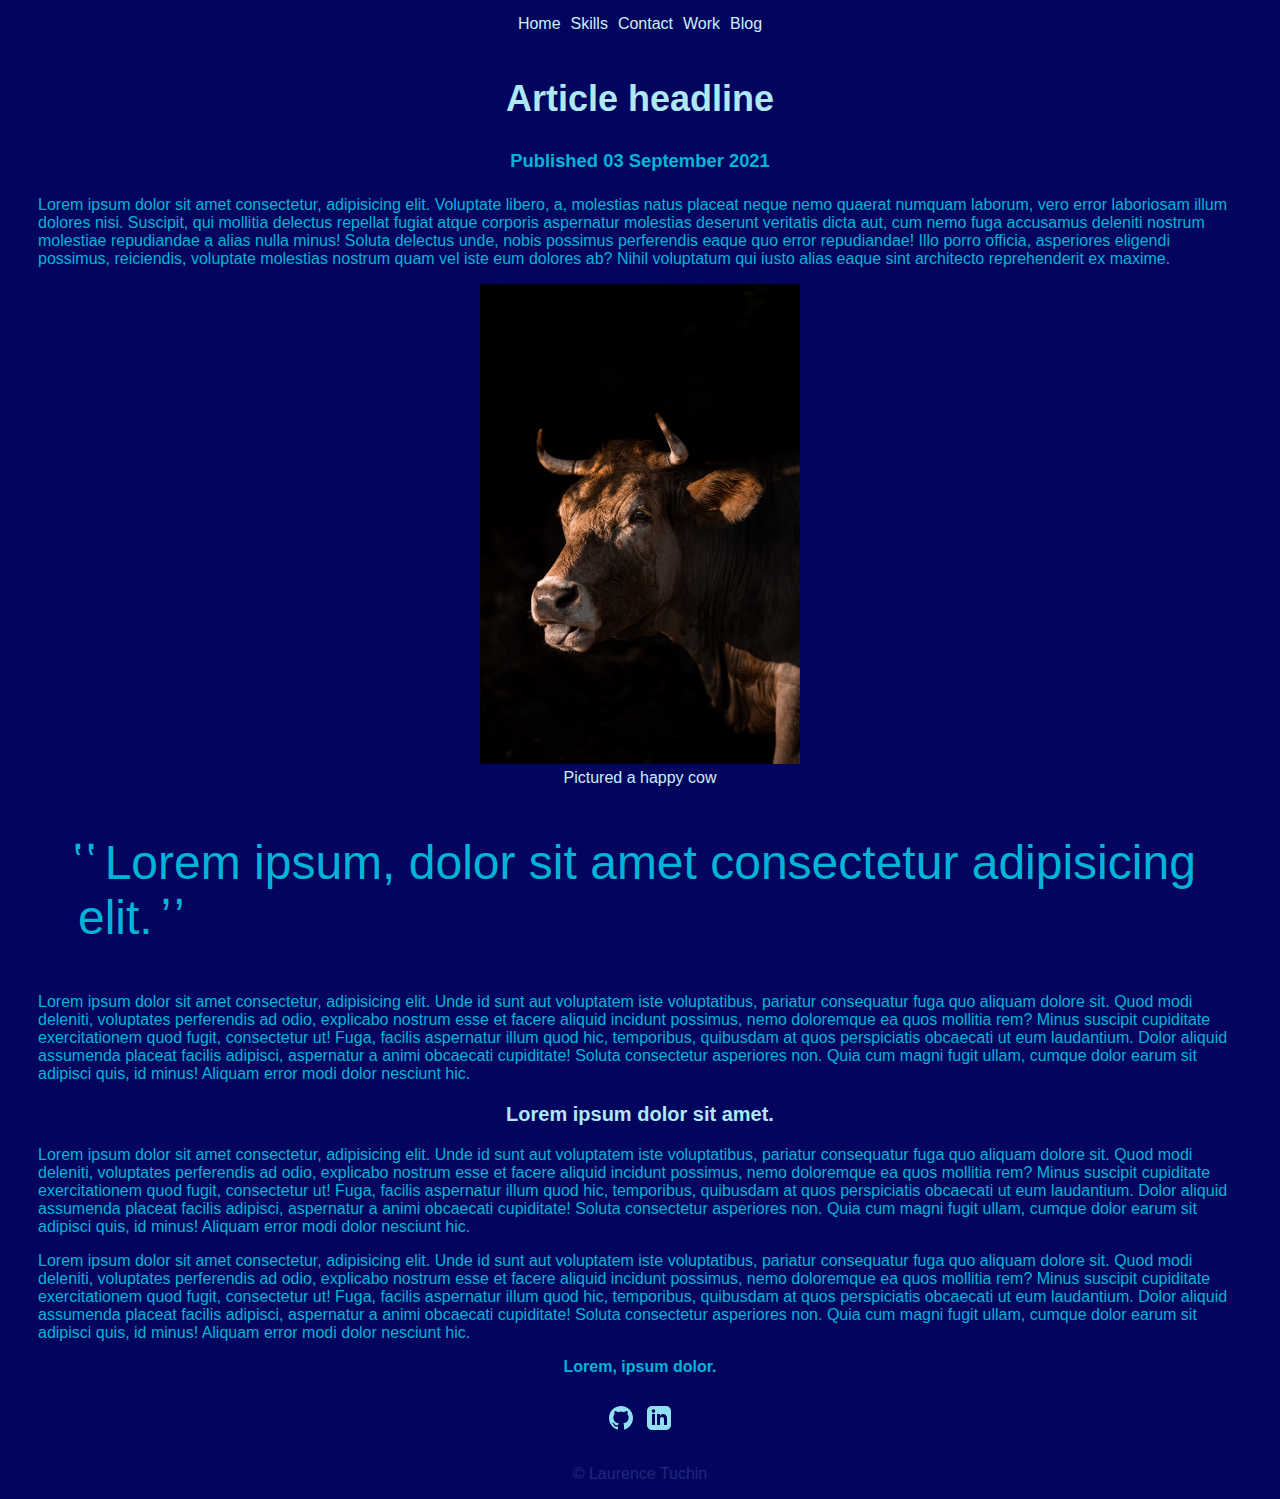
<file: blog/blog2.html>
<!DOCTYPE html>
<html lang="en">
    <head>
        <meta charset="UTF-8">
        <meta http-equiv="X-UA-Compatible" content="IE=edge">
        <meta name="viewport" content="width=device-width, initial-scale=1.0">
        <title>Laurence Portfolio</title>
        <link rel="stylesheet" href="../style.css">
        <link rel="preconnect" href="https://fonts.googleapis.com">
        <link rel="preconnect" href="https://fonts.gstatic.com" crossorigin>
        <link rel="icon" type="image/png" href="../img/homeprofile.png" sizes="16x16">
        <link rel="icon" type="image/png" href="../img/homeprofile.png" sizes="32x32">
        <link rel="stylesheet" href="https://fonts.googleapis.com/css2?family=Open+Sans:ital,wght@0,400;0,700;1,400;1,600&display=swap" integrity="sha512-M7GjioE+lahBAVNRMmPd/kgb8Zhx1Pb6UEEHJjpOc2WvUpW3YIPiTIQ7dvPaKQ8BfnIWfgILI1i1p0kjUztuIQ==" crossorigin="anonymous">
        <script src="https://code.jquery.com/jquery-1.8.3.min.js" integrity="sha512-J9QfbPuFlqGD2CYVCa6zn8/7PEgZnGpM5qtFOBZgwujjDnG5w5Fjx46YzqvIh/ORstcj7luStvvIHkisQi5SKw==" crossorigin="anonymous"></script>
        <script>
            $(function(){
            $('a').each(function() {
                if ($(this).prop('href') == window.location.href) {
                $(this).addClass('current');
                }
            });
            });
        </script>
    </head>
<!-- Navigation bar -->
    
<header class="header__home">
    <nav class="navigation__home" id="myLinks">
        <a href="../index.html">Home</a>
        <a href="../skills.html">Skills</a>
        <a href="../contact.html">Contact</a>
        <a href="../work.html">Work</a>
        <a href="../blog.html">Blog</a>
    </nav>
</header>

<body>
    <article class="blog__article--main"> 
    <h2 class="blog__article--headline">Article headline</h2>
    <h4 class="blog__article--date"><time datetime="2021-09-03">Published 03 September 2021</time></h4> 
    <p class="blog__article--text">Lorem ipsum dolor sit amet consectetur, adipisicing elit. Voluptate libero, a, molestias natus placeat neque nemo quaerat numquam laborum, vero error laboriosam illum dolores nisi. Suscipit, qui mollitia delectus repellat fugiat atque corporis aspernatur molestias deserunt veritatis dicta aut, cum nemo fuga accusamus deleniti nostrum molestiae repudiandae a alias nulla minus! Soluta delectus unde, nobis possimus perferendis eaque quo error repudiandae! Illo porro officia, asperiores eligendi possimus, reiciendis, voluptate molestias nostrum quam vel iste eum dolores ab? Nihil voluptatum qui iusto alias eaque sint architecto reprehenderit ex maxime.</p> 
    <!-- Image + Caption Component -->
    <div class="blog__image--compenent">
        <div class="blog__image--caption">
            <img src="../img/cow.jpg" alt="car photo in mountains" class="blog__image--image">
        </div>
        <figcaption class="blog__article--figcaption">Pictured a happy cow</figcaption>
    </div>
        <!-- Blockquote component -->
<blockquote class="blog__article--blockquote">&#788; &#788;
    Lorem ipsum, dolor sit amet consectetur adipisicing elit. &#789; &#789;
</blockquote>

            <p class="blog__article--text">Lorem ipsum dolor sit amet consectetur, adipisicing elit. Unde id sunt aut voluptatem iste voluptatibus, pariatur consequatur fuga quo aliquam dolore sit. Quod modi deleniti, voluptates perferendis ad odio, explicabo nostrum esse et facere aliquid incidunt possimus, nemo doloremque ea quos mollitia rem? Minus suscipit cupiditate exercitationem quod fugit, consectetur ut! Fuga, facilis aspernatur illum quod hic, temporibus, quibusdam at quos perspiciatis obcaecati ut eum laudantium. Dolor aliquid assumenda placeat facilis adipisci, aspernatur a animi obcaecati cupiditate! Soluta consectetur asperiores non. Quia cum magni fugit ullam, cumque dolor earum sit adipisci quis, id minus! Aliquam error modi dolor nesciunt hic.</p>
            <h3 class="blog__article--h3">Lorem ipsum dolor sit amet.</h3>
            <p class="blog__article--text">Lorem ipsum dolor sit amet consectetur, adipisicing elit. Unde id sunt aut voluptatem iste voluptatibus, pariatur consequatur fuga quo aliquam dolore sit. Quod modi deleniti, voluptates perferendis ad odio, explicabo nostrum esse et facere aliquid incidunt possimus, nemo doloremque ea quos mollitia rem? Minus suscipit cupiditate exercitationem quod fugit, consectetur ut! Fuga, facilis aspernatur illum quod hic, temporibus, quibusdam at quos perspiciatis obcaecati ut eum laudantium. Dolor aliquid assumenda placeat facilis adipisci, aspernatur a animi obcaecati cupiditate! Soluta consectetur asperiores non. Quia cum magni fugit ullam, cumque dolor earum sit adipisci quis, id minus! Aliquam error modi dolor nesciunt hic.</p>
            <p class="blog__article--text">Lorem ipsum dolor sit amet consectetur, adipisicing elit. Unde id sunt aut voluptatem iste voluptatibus, pariatur consequatur fuga quo aliquam dolore sit. Quod modi deleniti, voluptates perferendis ad odio, explicabo nostrum esse et facere aliquid incidunt possimus, nemo doloremque ea quos mollitia rem? Minus suscipit cupiditate exercitationem quod fugit, consectetur ut! Fuga, facilis aspernatur illum quod hic, temporibus, quibusdam at quos perspiciatis obcaecati ut eum laudantium. Dolor aliquid assumenda placeat facilis adipisci, aspernatur a animi obcaecati cupiditate! Soluta consectetur asperiores non. Quia cum magni fugit ullam, cumque dolor earum sit adipisci quis, id minus! Aliquam error modi dolor nesciunt hic.</p>
           
            <strong class="blog__article--close">Lorem, ipsum dolor.</strong>
        </article>
    </body>

   <!-- Footer -->

<footer class="footer__home">
    <!-- Social Component -->
    <div class="footer__social-icons">

        <!-- Github profile -->
        <a href="https://github.com/laurencetuchin" target="_blank">
            <svg xmlns="http://www.w3.org/2000/svg" width="24" height="24" viewBox="0 0 24 24"><path d="M12 0c-6.626 0-12 5.373-12 12 0 5.302 3.438 9.8 8.207 11.387.599.111.793-.261.793-.577v-2.234c-3.338.726-4.033-1.416-4.033-1.416-.546-1.387-1.333-1.756-1.333-1.756-1.089-.745.083-.729.083-.729 1.205.084 1.839 1.237 1.839 1.237 1.07 1.834 2.807 1.304 3.492.997.107-.775.418-1.305.762-1.604-2.665-.305-5.467-1.334-5.467-5.931 0-1.311.469-2.381 1.236-3.221-.124-.303-.535-1.524.117-3.176 0 0 1.008-.322 3.301 1.23.957-.266 1.983-.399 3.003-.404 1.02.005 2.047.138 3.006.404 2.291-1.552 3.297-1.23 3.297-1.23.653 1.653.242 2.874.118 3.176.77.84 1.235 1.911 1.235 3.221 0 4.609-2.807 5.624-5.479 5.921.43.372.823 1.102.823 2.222v3.293c0 .319.192.694.801.576 4.765-1.589 8.199-6.086 8.199-11.386 0-6.627-5.373-12-12-12z"/></svg>
        </a>
        
        <!-- LinkedIn profie -->
        <a href="https://www.linkedin.com/in/laurencetuchin/" target="_blank">
            <svg xmlns="http://www.w3.org/2000/svg" width="24" height="24" viewBox="0 0 24 24"><path d="M19 0h-14c-2.761 0-5 2.239-5 5v14c0 2.761 2.239 5 5 5h14c2.762 0 5-2.239 5-5v-14c0-2.761-2.238-5-5-5zm-11 19h-3v-11h3v11zm-1.5-12.268c-.966 0-1.75-.79-1.75-1.764s.784-1.764 1.75-1.764 1.75.79 1.75 1.764-.783 1.764-1.75 1.764zm13.5 12.268h-3v-5.604c0-3.368-4-3.113-4 0v5.604h-3v-11h3v1.765c1.396-2.586 7-2.777 7 2.476v6.759z"/></svg>
        </a>
    </div>

</footer>
    <div class="footer__copyright">

        <p class="footer__copyright">&copy; Laurence Tuchin</p>
    </div>

</html>
</file>
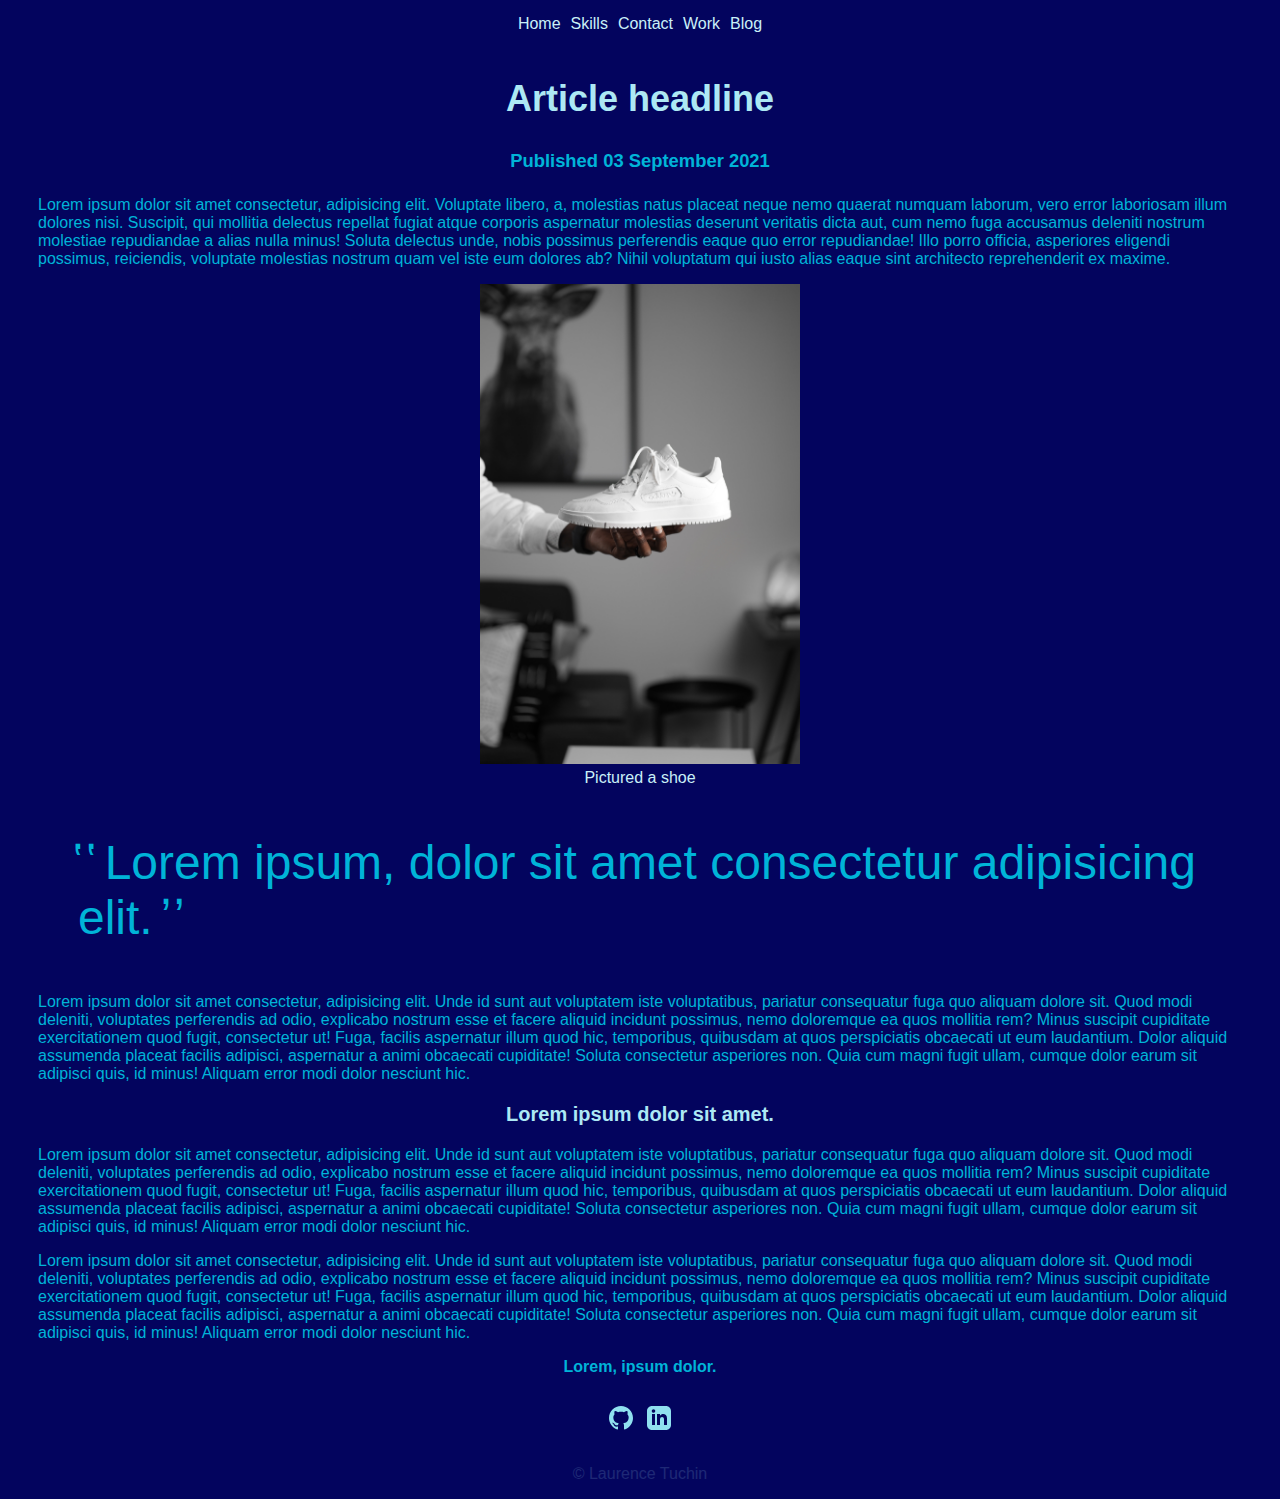
<file: blog/blog3.html>
<!DOCTYPE html>
<html lang="en">
    <head>
        <meta charset="UTF-8">
        <meta http-equiv="X-UA-Compatible" content="IE=edge">
        <meta name="viewport" content="width=device-width, initial-scale=1.0">
        <title>Laurence Portfolio</title>
        <link rel="stylesheet" href="../style.css">
        <link rel="preconnect" href="https://fonts.googleapis.com">
        <link rel="preconnect" href="https://fonts.gstatic.com" crossorigin>
        <link rel="icon" type="image/png" href="../img/homeprofile.png" sizes="16x16">
        <link rel="icon" type="image/png" href="../img/homeprofile.png" sizes="32x32">
        <link rel="stylesheet" href="https://fonts.googleapis.com/css2?family=Open+Sans:ital,wght@0,400;0,700;1,400;1,600&display=swap" integrity="sha512-M7GjioE+lahBAVNRMmPd/kgb8Zhx1Pb6UEEHJjpOc2WvUpW3YIPiTIQ7dvPaKQ8BfnIWfgILI1i1p0kjUztuIQ==" crossorigin="anonymous">
        <script src="https://code.jquery.com/jquery-1.8.3.min.js" integrity="sha512-J9QfbPuFlqGD2CYVCa6zn8/7PEgZnGpM5qtFOBZgwujjDnG5w5Fjx46YzqvIh/ORstcj7luStvvIHkisQi5SKw==" crossorigin="anonymous"></script>
        <script>
            $(function(){
            $('a').each(function() {
                if ($(this).prop('href') == window.location.href) {
                $(this).addClass('current');
                }
            });
            });
        </script>
    </head>
<!-- Navigation bar -->
    
<header class="header__home">
    <nav class="navigation__home" id="myLinks">
        <a href="../index.html">Home</a>
        <a href="../skills.html">Skills</a>
        <a href="../contact.html">Contact</a>
        <a href="../work.html">Work</a>
        <a href="../blog.html">Blog</a>
    </nav>
</header>

<body>
    <article class="blog__article--main"> 
    <h2 class="blog__article--headline">Article headline</h2>
    <h4 class="blog__article--date"><time datetime="2021-09-03">Published 03 September 2021</time></h4> 
    <p class="blog__article--text">Lorem ipsum dolor sit amet consectetur, adipisicing elit. Voluptate libero, a, molestias natus placeat neque nemo quaerat numquam laborum, vero error laboriosam illum dolores nisi. Suscipit, qui mollitia delectus repellat fugiat atque corporis aspernatur molestias deserunt veritatis dicta aut, cum nemo fuga accusamus deleniti nostrum molestiae repudiandae a alias nulla minus! Soluta delectus unde, nobis possimus perferendis eaque quo error repudiandae! Illo porro officia, asperiores eligendi possimus, reiciendis, voluptate molestias nostrum quam vel iste eum dolores ab? Nihil voluptatum qui iusto alias eaque sint architecto reprehenderit ex maxime.</p> 
    <!-- Image + Caption Component -->
    <div class="blog__image--compenent">
        <div class="blog__image--caption">
            <img src="../img/shoe.jpg" alt="shoe" class="blog__image--image">
        </div>
        <figcaption class="blog__article--figcaption">Pictured a shoe</figcaption>
    </div>
        <!-- Blockquote component -->
<blockquote class="blog__article--blockquote">&#788; &#788;
    Lorem ipsum, dolor sit amet consectetur adipisicing elit. &#789; &#789;
</blockquote>

            <p class="blog__article--text">Lorem ipsum dolor sit amet consectetur, adipisicing elit. Unde id sunt aut voluptatem iste voluptatibus, pariatur consequatur fuga quo aliquam dolore sit. Quod modi deleniti, voluptates perferendis ad odio, explicabo nostrum esse et facere aliquid incidunt possimus, nemo doloremque ea quos mollitia rem? Minus suscipit cupiditate exercitationem quod fugit, consectetur ut! Fuga, facilis aspernatur illum quod hic, temporibus, quibusdam at quos perspiciatis obcaecati ut eum laudantium. Dolor aliquid assumenda placeat facilis adipisci, aspernatur a animi obcaecati cupiditate! Soluta consectetur asperiores non. Quia cum magni fugit ullam, cumque dolor earum sit adipisci quis, id minus! Aliquam error modi dolor nesciunt hic.</p>
            <h3 class="blog__article--h3">Lorem ipsum dolor sit amet.</h3>
            <p class="blog__article--text">Lorem ipsum dolor sit amet consectetur, adipisicing elit. Unde id sunt aut voluptatem iste voluptatibus, pariatur consequatur fuga quo aliquam dolore sit. Quod modi deleniti, voluptates perferendis ad odio, explicabo nostrum esse et facere aliquid incidunt possimus, nemo doloremque ea quos mollitia rem? Minus suscipit cupiditate exercitationem quod fugit, consectetur ut! Fuga, facilis aspernatur illum quod hic, temporibus, quibusdam at quos perspiciatis obcaecati ut eum laudantium. Dolor aliquid assumenda placeat facilis adipisci, aspernatur a animi obcaecati cupiditate! Soluta consectetur asperiores non. Quia cum magni fugit ullam, cumque dolor earum sit adipisci quis, id minus! Aliquam error modi dolor nesciunt hic.</p>
            <p class="blog__article--text">Lorem ipsum dolor sit amet consectetur, adipisicing elit. Unde id sunt aut voluptatem iste voluptatibus, pariatur consequatur fuga quo aliquam dolore sit. Quod modi deleniti, voluptates perferendis ad odio, explicabo nostrum esse et facere aliquid incidunt possimus, nemo doloremque ea quos mollitia rem? Minus suscipit cupiditate exercitationem quod fugit, consectetur ut! Fuga, facilis aspernatur illum quod hic, temporibus, quibusdam at quos perspiciatis obcaecati ut eum laudantium. Dolor aliquid assumenda placeat facilis adipisci, aspernatur a animi obcaecati cupiditate! Soluta consectetur asperiores non. Quia cum magni fugit ullam, cumque dolor earum sit adipisci quis, id minus! Aliquam error modi dolor nesciunt hic.</p>
           
            <strong class="blog__article--close">Lorem, ipsum dolor.</strong>
        </article>
    </body>

   <!-- Footer -->

<footer class="footer__home">
    <!-- Social Component -->
    <div class="footer__social-icons">

        <!-- Github profile -->
        <a href="https://github.com/laurencetuchin" target="_blank">
            <svg xmlns="http://www.w3.org/2000/svg" width="24" height="24" viewBox="0 0 24 24"><path d="M12 0c-6.626 0-12 5.373-12 12 0 5.302 3.438 9.8 8.207 11.387.599.111.793-.261.793-.577v-2.234c-3.338.726-4.033-1.416-4.033-1.416-.546-1.387-1.333-1.756-1.333-1.756-1.089-.745.083-.729.083-.729 1.205.084 1.839 1.237 1.839 1.237 1.07 1.834 2.807 1.304 3.492.997.107-.775.418-1.305.762-1.604-2.665-.305-5.467-1.334-5.467-5.931 0-1.311.469-2.381 1.236-3.221-.124-.303-.535-1.524.117-3.176 0 0 1.008-.322 3.301 1.23.957-.266 1.983-.399 3.003-.404 1.02.005 2.047.138 3.006.404 2.291-1.552 3.297-1.23 3.297-1.23.653 1.653.242 2.874.118 3.176.77.84 1.235 1.911 1.235 3.221 0 4.609-2.807 5.624-5.479 5.921.43.372.823 1.102.823 2.222v3.293c0 .319.192.694.801.576 4.765-1.589 8.199-6.086 8.199-11.386 0-6.627-5.373-12-12-12z"/></svg>
        </a>
        
        <!-- LinkedIn profie -->
        <a href="https://www.linkedin.com/in/laurencetuchin/" target="_blank">
            <svg xmlns="http://www.w3.org/2000/svg" width="24" height="24" viewBox="0 0 24 24"><path d="M19 0h-14c-2.761 0-5 2.239-5 5v14c0 2.761 2.239 5 5 5h14c2.762 0 5-2.239 5-5v-14c0-2.761-2.238-5-5-5zm-11 19h-3v-11h3v11zm-1.5-12.268c-.966 0-1.75-.79-1.75-1.764s.784-1.764 1.75-1.764 1.75.79 1.75 1.764-.783 1.764-1.75 1.764zm13.5 12.268h-3v-5.604c0-3.368-4-3.113-4 0v5.604h-3v-11h3v1.765c1.396-2.586 7-2.777 7 2.476v6.759z"/></svg>
        </a>
    </div>

</footer>
    <div class="footer__copyright">

        <p class="footer__copyright">&copy; Laurence Tuchin</p>
    </div>

</html>
</file>
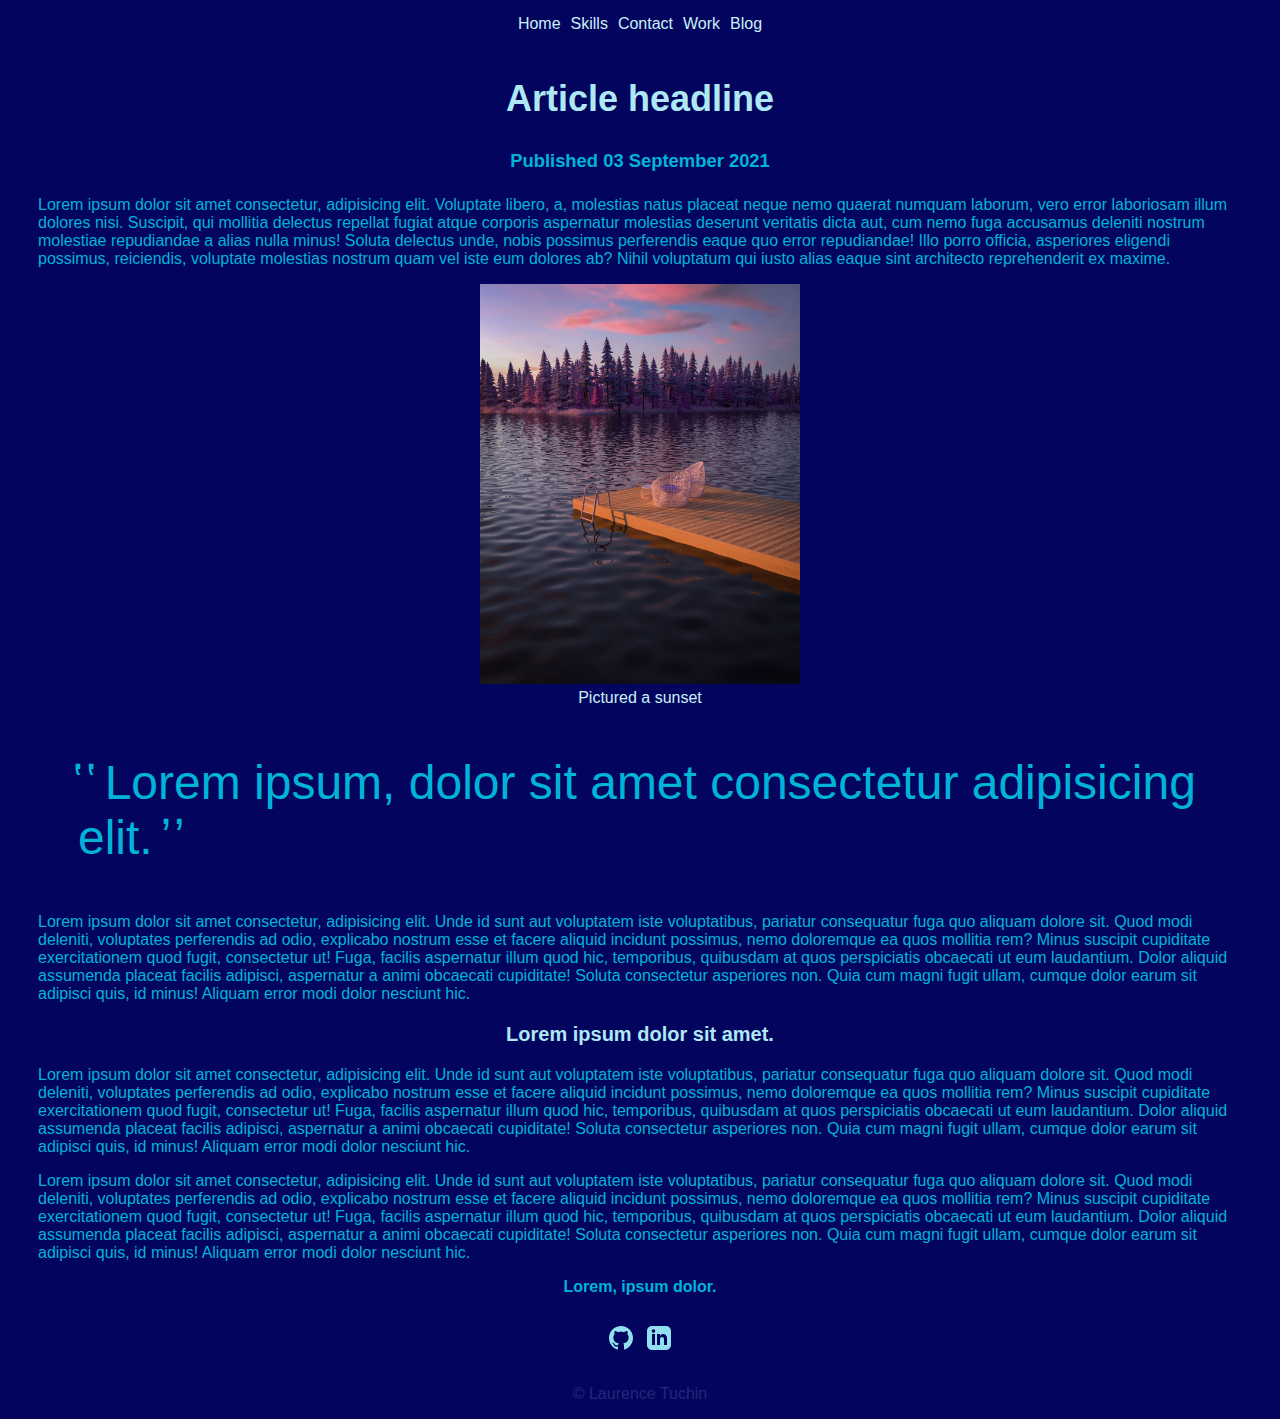
<file: blog/blog4.html>
<!DOCTYPE html>
<html lang="en">
    <head>
        <meta charset="UTF-8">
        <meta http-equiv="X-UA-Compatible" content="IE=edge">
        <meta name="viewport" content="width=device-width, initial-scale=1.0">
        <title>Laurence Portfolio</title>
        <link rel="stylesheet" href="../style.css">
        <link rel="preconnect" href="https://fonts.googleapis.com">
        <link rel="preconnect" href="https://fonts.gstatic.com" crossorigin>
        <link rel="icon" type="image/png" href="../img/homeprofile.png" sizes="16x16">
        <link rel="icon" type="image/png" href="../img/homeprofile.png" sizes="32x32">
        <link rel="stylesheet" href="https://fonts.googleapis.com/css2?family=Open+Sans:ital,wght@0,400;0,700;1,400;1,600&display=swap" integrity="sha512-M7GjioE+lahBAVNRMmPd/kgb8Zhx1Pb6UEEHJjpOc2WvUpW3YIPiTIQ7dvPaKQ8BfnIWfgILI1i1p0kjUztuIQ==" crossorigin="anonymous">
        <script src="https://code.jquery.com/jquery-1.8.3.min.js" integrity="sha512-J9QfbPuFlqGD2CYVCa6zn8/7PEgZnGpM5qtFOBZgwujjDnG5w5Fjx46YzqvIh/ORstcj7luStvvIHkisQi5SKw==" crossorigin="anonymous"></script>
        <script>
            $(function(){
            $('a').each(function() {
                if ($(this).prop('href') == window.location.href) {
                $(this).addClass('current');
                }
            });
            });
        </script>
    </head>
<!-- Navigation bar -->
    
<header class="header__home">
    <nav class="navigation__home" id="myLinks">
        <a href="../index.html">Home</a>
        <a href="../skills.html">Skills</a>
        <a href="../contact.html">Contact</a>
        <a href="../work.html">Work</a>
        <a href="../blog.html">Blog</a>
    </nav>
</header>

<body>
    <article class="blog__article--main"> 
    <h2 class="blog__article--headline">Article headline</h2>
    <h4 class="blog__article--date"><time datetime="2021-09-03">Published 03 September 2021</time></h4> 
    <p class="blog__article--text">Lorem ipsum dolor sit amet consectetur, adipisicing elit. Voluptate libero, a, molestias natus placeat neque nemo quaerat numquam laborum, vero error laboriosam illum dolores nisi. Suscipit, qui mollitia delectus repellat fugiat atque corporis aspernatur molestias deserunt veritatis dicta aut, cum nemo fuga accusamus deleniti nostrum molestiae repudiandae a alias nulla minus! Soluta delectus unde, nobis possimus perferendis eaque quo error repudiandae! Illo porro officia, asperiores eligendi possimus, reiciendis, voluptate molestias nostrum quam vel iste eum dolores ab? Nihil voluptatum qui iusto alias eaque sint architecto reprehenderit ex maxime.</p> 
    <!-- Image + Caption Component -->
    <div class="blog__image--compenent">
        <div class="blog__image--caption">
            <img src="../img/sunset.jpg" alt="sunset" class="blog__image--image">
        </div>
        <figcaption class="blog__article--figcaption">Pictured a sunset</figcaption>
    </div>
        <!-- Blockquote component -->
<blockquote class="blog__article--blockquote">&#788; &#788;
    Lorem ipsum, dolor sit amet consectetur adipisicing elit. &#789; &#789;
</blockquote>

            <p class="blog__article--text">Lorem ipsum dolor sit amet consectetur, adipisicing elit. Unde id sunt aut voluptatem iste voluptatibus, pariatur consequatur fuga quo aliquam dolore sit. Quod modi deleniti, voluptates perferendis ad odio, explicabo nostrum esse et facere aliquid incidunt possimus, nemo doloremque ea quos mollitia rem? Minus suscipit cupiditate exercitationem quod fugit, consectetur ut! Fuga, facilis aspernatur illum quod hic, temporibus, quibusdam at quos perspiciatis obcaecati ut eum laudantium. Dolor aliquid assumenda placeat facilis adipisci, aspernatur a animi obcaecati cupiditate! Soluta consectetur asperiores non. Quia cum magni fugit ullam, cumque dolor earum sit adipisci quis, id minus! Aliquam error modi dolor nesciunt hic.</p>
            <h3 class="blog__article--h3">Lorem ipsum dolor sit amet.</h3>
            <p class="blog__article--text">Lorem ipsum dolor sit amet consectetur, adipisicing elit. Unde id sunt aut voluptatem iste voluptatibus, pariatur consequatur fuga quo aliquam dolore sit. Quod modi deleniti, voluptates perferendis ad odio, explicabo nostrum esse et facere aliquid incidunt possimus, nemo doloremque ea quos mollitia rem? Minus suscipit cupiditate exercitationem quod fugit, consectetur ut! Fuga, facilis aspernatur illum quod hic, temporibus, quibusdam at quos perspiciatis obcaecati ut eum laudantium. Dolor aliquid assumenda placeat facilis adipisci, aspernatur a animi obcaecati cupiditate! Soluta consectetur asperiores non. Quia cum magni fugit ullam, cumque dolor earum sit adipisci quis, id minus! Aliquam error modi dolor nesciunt hic.</p>
            <p class="blog__article--text">Lorem ipsum dolor sit amet consectetur, adipisicing elit. Unde id sunt aut voluptatem iste voluptatibus, pariatur consequatur fuga quo aliquam dolore sit. Quod modi deleniti, voluptates perferendis ad odio, explicabo nostrum esse et facere aliquid incidunt possimus, nemo doloremque ea quos mollitia rem? Minus suscipit cupiditate exercitationem quod fugit, consectetur ut! Fuga, facilis aspernatur illum quod hic, temporibus, quibusdam at quos perspiciatis obcaecati ut eum laudantium. Dolor aliquid assumenda placeat facilis adipisci, aspernatur a animi obcaecati cupiditate! Soluta consectetur asperiores non. Quia cum magni fugit ullam, cumque dolor earum sit adipisci quis, id minus! Aliquam error modi dolor nesciunt hic.</p>
           
            <strong class="blog__article--close">Lorem, ipsum dolor.</strong>
        </article>
    </body>

   <!-- Footer -->

<footer class="footer__home">
    <!-- Social Component -->
    <div class="footer__social-icons">

        <!-- Github profile -->
        <a href="https://github.com/laurencetuchin" target="_blank">
            <svg xmlns="http://www.w3.org/2000/svg" width="24" height="24" viewBox="0 0 24 24"><path d="M12 0c-6.626 0-12 5.373-12 12 0 5.302 3.438 9.8 8.207 11.387.599.111.793-.261.793-.577v-2.234c-3.338.726-4.033-1.416-4.033-1.416-.546-1.387-1.333-1.756-1.333-1.756-1.089-.745.083-.729.083-.729 1.205.084 1.839 1.237 1.839 1.237 1.07 1.834 2.807 1.304 3.492.997.107-.775.418-1.305.762-1.604-2.665-.305-5.467-1.334-5.467-5.931 0-1.311.469-2.381 1.236-3.221-.124-.303-.535-1.524.117-3.176 0 0 1.008-.322 3.301 1.23.957-.266 1.983-.399 3.003-.404 1.02.005 2.047.138 3.006.404 2.291-1.552 3.297-1.23 3.297-1.23.653 1.653.242 2.874.118 3.176.77.84 1.235 1.911 1.235 3.221 0 4.609-2.807 5.624-5.479 5.921.43.372.823 1.102.823 2.222v3.293c0 .319.192.694.801.576 4.765-1.589 8.199-6.086 8.199-11.386 0-6.627-5.373-12-12-12z"/></svg>
        </a>
        
        <!-- LinkedIn profie -->
        <a href="https://www.linkedin.com/in/laurencetuchin/" target="_blank">
            <svg xmlns="http://www.w3.org/2000/svg" width="24" height="24" viewBox="0 0 24 24"><path d="M19 0h-14c-2.761 0-5 2.239-5 5v14c0 2.761 2.239 5 5 5h14c2.762 0 5-2.239 5-5v-14c0-2.761-2.238-5-5-5zm-11 19h-3v-11h3v11zm-1.5-12.268c-.966 0-1.75-.79-1.75-1.764s.784-1.764 1.75-1.764 1.75.79 1.75 1.764-.783 1.764-1.75 1.764zm13.5 12.268h-3v-5.604c0-3.368-4-3.113-4 0v5.604h-3v-11h3v1.765c1.396-2.586 7-2.777 7 2.476v6.759z"/></svg>
        </a>
    </div>

</footer>
    <div class="footer__copyright">

        <p class="footer__copyright">&copy; Laurence Tuchin</p>
    </div>

</html>
</file>
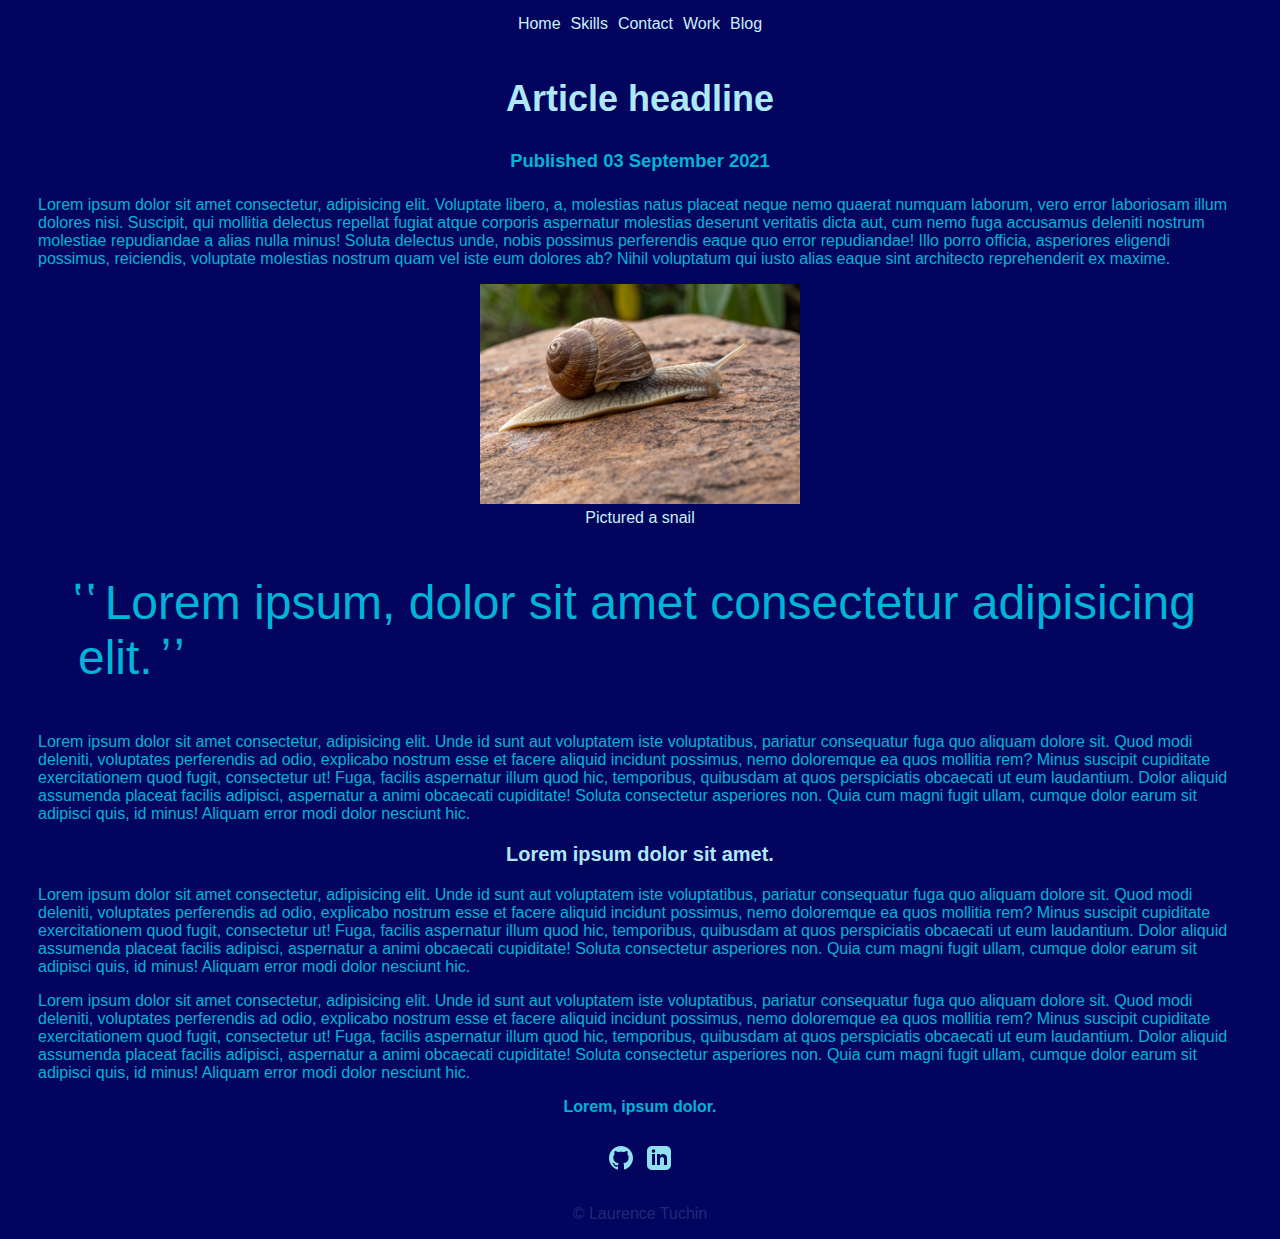
<file: blog/blog5.html>
<!DOCTYPE html>
<html lang="en">
    <head>
        <meta charset="UTF-8">
        <meta http-equiv="X-UA-Compatible" content="IE=edge">
        <meta name="viewport" content="width=device-width, initial-scale=1.0">
        <title>Laurence Portfolio</title>
        <link rel="stylesheet" href="../style.css">
        <link rel="preconnect" href="https://fonts.googleapis.com">
        <link rel="preconnect" href="https://fonts.gstatic.com" crossorigin>
        <link rel="icon" type="image/png" href="../img/homeprofile.png" sizes="16x16">
        <link rel="icon" type="image/png" href="../img/homeprofile.png" sizes="32x32">
        <link rel="stylesheet" href="https://fonts.googleapis.com/css2?family=Open+Sans:ital,wght@0,400;0,700;1,400;1,600&display=swap" integrity="sha512-M7GjioE+lahBAVNRMmPd/kgb8Zhx1Pb6UEEHJjpOc2WvUpW3YIPiTIQ7dvPaKQ8BfnIWfgILI1i1p0kjUztuIQ==" crossorigin="anonymous">
        <script src="https://code.jquery.com/jquery-1.8.3.min.js" integrity="sha512-J9QfbPuFlqGD2CYVCa6zn8/7PEgZnGpM5qtFOBZgwujjDnG5w5Fjx46YzqvIh/ORstcj7luStvvIHkisQi5SKw==" crossorigin="anonymous"></script>
        <script>
            $(function(){
            $('a').each(function() {
                if ($(this).prop('href') == window.location.href) {
                $(this).addClass('current');
                }
            });
            });
        </script>
    </head>
<!-- Navigation bar -->
    
<header class="header__home">
    <nav class="navigation__home" id="myLinks">
        <a href="../index.html">Home</a>
        <a href="../skills.html">Skills</a>
        <a href="../contact.html">Contact</a>
        <a href="../work.html">Work</a>
        <a href="../blog.html">Blog</a>
    </nav>
</header>

<body>
    <article class="blog__article--main"> 
    <h2 class="blog__article--headline">Article headline</h2>
    <h4 class="blog__article--date"><time datetime="2021-09-03">Published 03 September 2021</time></h4> 
    <p class="blog__article--text">Lorem ipsum dolor sit amet consectetur, adipisicing elit. Voluptate libero, a, molestias natus placeat neque nemo quaerat numquam laborum, vero error laboriosam illum dolores nisi. Suscipit, qui mollitia delectus repellat fugiat atque corporis aspernatur molestias deserunt veritatis dicta aut, cum nemo fuga accusamus deleniti nostrum molestiae repudiandae a alias nulla minus! Soluta delectus unde, nobis possimus perferendis eaque quo error repudiandae! Illo porro officia, asperiores eligendi possimus, reiciendis, voluptate molestias nostrum quam vel iste eum dolores ab? Nihil voluptatum qui iusto alias eaque sint architecto reprehenderit ex maxime.</p> 
    <!-- Image + Caption Component -->
    <div class="blog__image--compenent">
        <div class="blog__image--caption">
            <img src="../img/snail.jpg" alt="snail" class="blog__image--image">
        </div>
        <figcaption class="blog__article--figcaption">Pictured a snail</figcaption>
    </div>
        <!-- Blockquote component -->
<blockquote class="blog__article--blockquote">&#788; &#788;
    Lorem ipsum, dolor sit amet consectetur adipisicing elit. &#789; &#789;
</blockquote>

            <p class="blog__article--text">Lorem ipsum dolor sit amet consectetur, adipisicing elit. Unde id sunt aut voluptatem iste voluptatibus, pariatur consequatur fuga quo aliquam dolore sit. Quod modi deleniti, voluptates perferendis ad odio, explicabo nostrum esse et facere aliquid incidunt possimus, nemo doloremque ea quos mollitia rem? Minus suscipit cupiditate exercitationem quod fugit, consectetur ut! Fuga, facilis aspernatur illum quod hic, temporibus, quibusdam at quos perspiciatis obcaecati ut eum laudantium. Dolor aliquid assumenda placeat facilis adipisci, aspernatur a animi obcaecati cupiditate! Soluta consectetur asperiores non. Quia cum magni fugit ullam, cumque dolor earum sit adipisci quis, id minus! Aliquam error modi dolor nesciunt hic.</p>
            <h3 class="blog__article--h3">Lorem ipsum dolor sit amet.</h3>
            <p class="blog__article--text">Lorem ipsum dolor sit amet consectetur, adipisicing elit. Unde id sunt aut voluptatem iste voluptatibus, pariatur consequatur fuga quo aliquam dolore sit. Quod modi deleniti, voluptates perferendis ad odio, explicabo nostrum esse et facere aliquid incidunt possimus, nemo doloremque ea quos mollitia rem? Minus suscipit cupiditate exercitationem quod fugit, consectetur ut! Fuga, facilis aspernatur illum quod hic, temporibus, quibusdam at quos perspiciatis obcaecati ut eum laudantium. Dolor aliquid assumenda placeat facilis adipisci, aspernatur a animi obcaecati cupiditate! Soluta consectetur asperiores non. Quia cum magni fugit ullam, cumque dolor earum sit adipisci quis, id minus! Aliquam error modi dolor nesciunt hic.</p>
            <p class="blog__article--text">Lorem ipsum dolor sit amet consectetur, adipisicing elit. Unde id sunt aut voluptatem iste voluptatibus, pariatur consequatur fuga quo aliquam dolore sit. Quod modi deleniti, voluptates perferendis ad odio, explicabo nostrum esse et facere aliquid incidunt possimus, nemo doloremque ea quos mollitia rem? Minus suscipit cupiditate exercitationem quod fugit, consectetur ut! Fuga, facilis aspernatur illum quod hic, temporibus, quibusdam at quos perspiciatis obcaecati ut eum laudantium. Dolor aliquid assumenda placeat facilis adipisci, aspernatur a animi obcaecati cupiditate! Soluta consectetur asperiores non. Quia cum magni fugit ullam, cumque dolor earum sit adipisci quis, id minus! Aliquam error modi dolor nesciunt hic.</p>
           
            <strong class="blog__article--close">Lorem, ipsum dolor.</strong>
        </article>
    </body>

   <!-- Footer -->

<footer class="footer__home">
    <!-- Social Component -->
    <div class="footer__social-icons">

        <!-- Github profile -->
        <a href="https://github.com/laurencetuchin" target="_blank">
            <svg xmlns="http://www.w3.org/2000/svg" width="24" height="24" viewBox="0 0 24 24"><path d="M12 0c-6.626 0-12 5.373-12 12 0 5.302 3.438 9.8 8.207 11.387.599.111.793-.261.793-.577v-2.234c-3.338.726-4.033-1.416-4.033-1.416-.546-1.387-1.333-1.756-1.333-1.756-1.089-.745.083-.729.083-.729 1.205.084 1.839 1.237 1.839 1.237 1.07 1.834 2.807 1.304 3.492.997.107-.775.418-1.305.762-1.604-2.665-.305-5.467-1.334-5.467-5.931 0-1.311.469-2.381 1.236-3.221-.124-.303-.535-1.524.117-3.176 0 0 1.008-.322 3.301 1.23.957-.266 1.983-.399 3.003-.404 1.02.005 2.047.138 3.006.404 2.291-1.552 3.297-1.23 3.297-1.23.653 1.653.242 2.874.118 3.176.77.84 1.235 1.911 1.235 3.221 0 4.609-2.807 5.624-5.479 5.921.43.372.823 1.102.823 2.222v3.293c0 .319.192.694.801.576 4.765-1.589 8.199-6.086 8.199-11.386 0-6.627-5.373-12-12-12z"/></svg>
        </a>
        
        <!-- LinkedIn profie -->
        <a href="https://www.linkedin.com/in/laurencetuchin/" target="_blank">
            <svg xmlns="http://www.w3.org/2000/svg" width="24" height="24" viewBox="0 0 24 24"><path d="M19 0h-14c-2.761 0-5 2.239-5 5v14c0 2.761 2.239 5 5 5h14c2.762 0 5-2.239 5-5v-14c0-2.761-2.238-5-5-5zm-11 19h-3v-11h3v11zm-1.5-12.268c-.966 0-1.75-.79-1.75-1.764s.784-1.764 1.75-1.764 1.75.79 1.75 1.764-.783 1.764-1.75 1.764zm13.5 12.268h-3v-5.604c0-3.368-4-3.113-4 0v5.604h-3v-11h3v1.765c1.396-2.586 7-2.777 7 2.476v6.759z"/></svg>
        </a>
    </div>

</footer>
    <div class="footer__copyright">

        <p class="footer__copyright">&copy; Laurence Tuchin</p>
    </div>

</html>
</file>
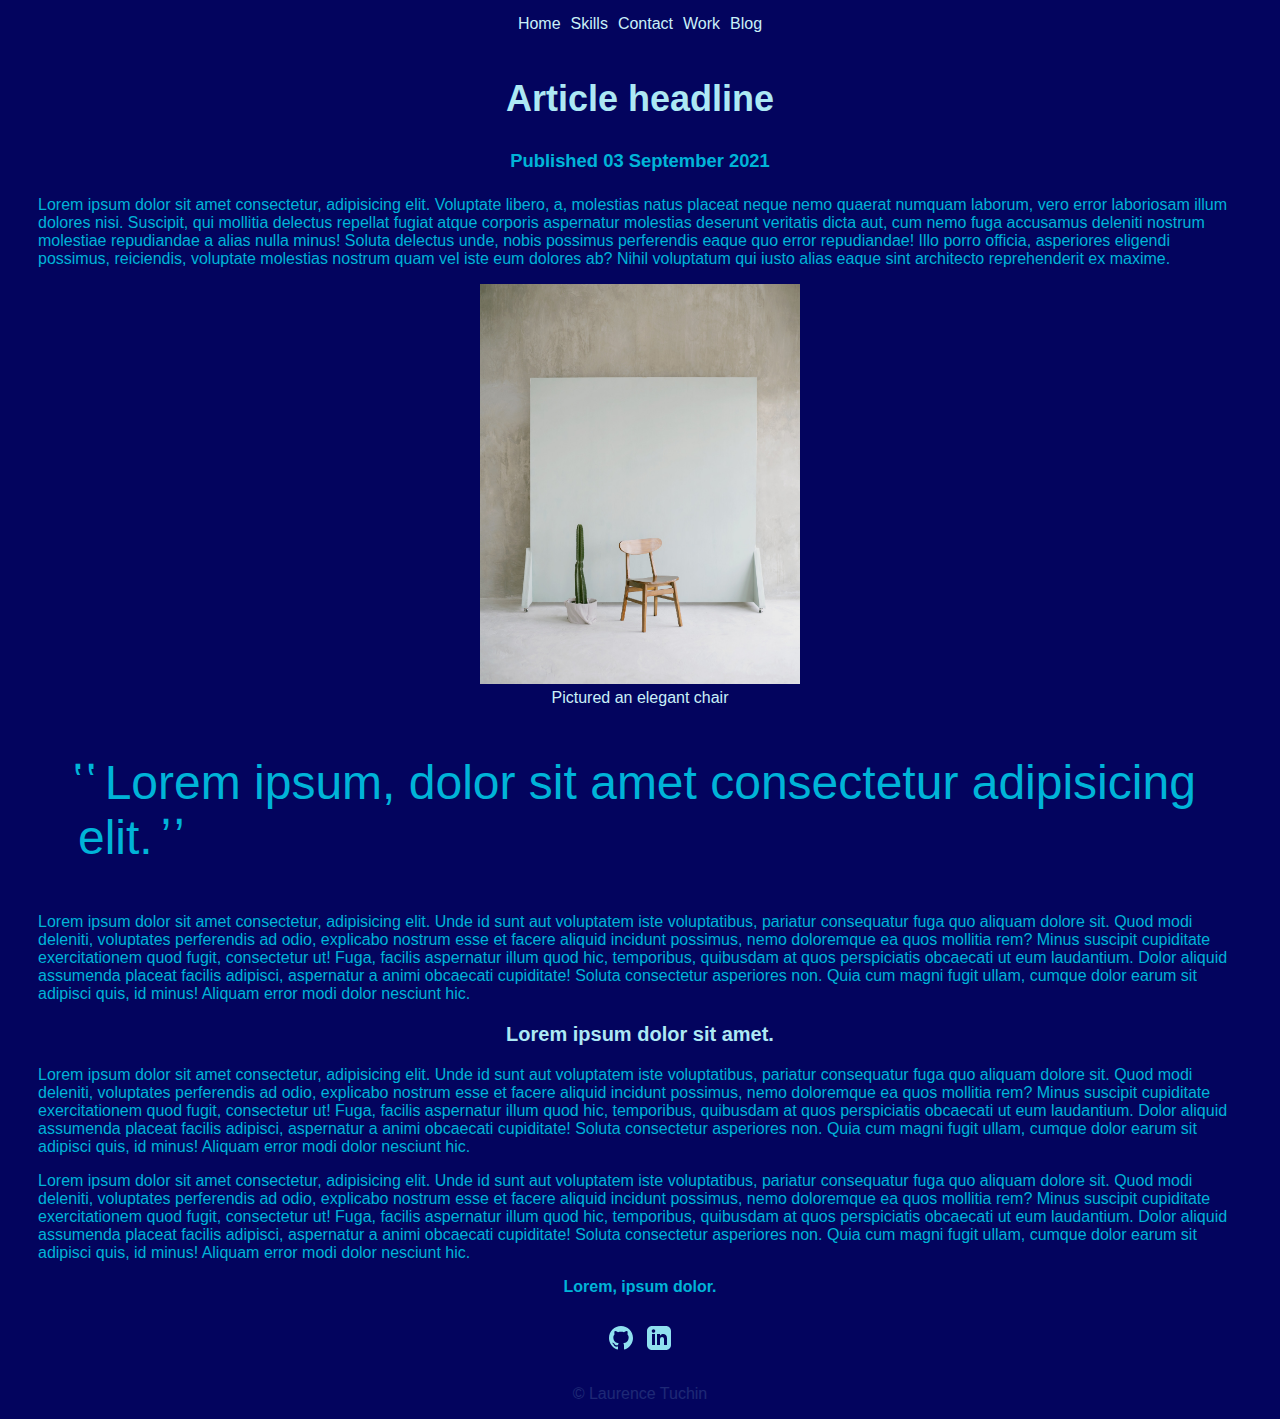
<file: blog/blog6.html>
<!DOCTYPE html>
<html lang="en">
    <head>
        <meta charset="UTF-8">
        <meta http-equiv="X-UA-Compatible" content="IE=edge">
        <meta name="viewport" content="width=device-width, initial-scale=1.0">
        <title>Laurence Portfolio</title>
        <link rel="stylesheet" href="../style.css">
        <link rel="preconnect" href="https://fonts.googleapis.com">
        <link rel="preconnect" href="https://fonts.gstatic.com" crossorigin>
        <link rel="icon" type="image/png" href="../img/homeprofile.png" sizes="16x16">
        <link rel="icon" type="image/png" href="../img/homeprofile.png" sizes="32x32">
        <link rel="stylesheet" href="https://fonts.googleapis.com/css2?family=Open+Sans:ital,wght@0,400;0,700;1,400;1,600&display=swap" integrity="sha512-M7GjioE+lahBAVNRMmPd/kgb8Zhx1Pb6UEEHJjpOc2WvUpW3YIPiTIQ7dvPaKQ8BfnIWfgILI1i1p0kjUztuIQ==" crossorigin="anonymous">
        <script src="https://code.jquery.com/jquery-1.8.3.min.js" integrity="sha512-J9QfbPuFlqGD2CYVCa6zn8/7PEgZnGpM5qtFOBZgwujjDnG5w5Fjx46YzqvIh/ORstcj7luStvvIHkisQi5SKw==" crossorigin="anonymous"></script>
        <script>
            $(function(){
            $('a').each(function() {
                if ($(this).prop('href') == window.location.href) {
                $(this).addClass('current');
                }
            });
            });
        </script>
    </head>
<!-- Navigation bar -->
    
<header class="header__home">
    <nav class="navigation__home" id="myLinks">
        <a href="../index.html">Home</a>
        <a href="../skills.html">Skills</a>
        <a href="../contact.html">Contact</a>
        <a href="../work.html">Work</a>
        <a href="../blog.html">Blog</a>
    </nav>
</header>

<body>
    <article class="blog__article--main"> 
    <h2 class="blog__article--headline">Article headline</h2>
    <h4 class="blog__article--date"><time datetime="2021-09-03">Published 03 September 2021</time></h4> 
    <p class="blog__article--text">Lorem ipsum dolor sit amet consectetur, adipisicing elit. Voluptate libero, a, molestias natus placeat neque nemo quaerat numquam laborum, vero error laboriosam illum dolores nisi. Suscipit, qui mollitia delectus repellat fugiat atque corporis aspernatur molestias deserunt veritatis dicta aut, cum nemo fuga accusamus deleniti nostrum molestiae repudiandae a alias nulla minus! Soluta delectus unde, nobis possimus perferendis eaque quo error repudiandae! Illo porro officia, asperiores eligendi possimus, reiciendis, voluptate molestias nostrum quam vel iste eum dolores ab? Nihil voluptatum qui iusto alias eaque sint architecto reprehenderit ex maxime.</p> 
    <!-- Image + Caption Component -->
    <div class="blog__image--compenent">
        <div class="blog__image--caption">
            <img src="../img/chair.jpg" alt="chair picture" class="blog__image--image">
        </div>
        <figcaption class="blog__article--figcaption">Pictured an elegant chair</figcaption>
    </div>
        <!-- Blockquote component -->
<blockquote class="blog__article--blockquote">&#788; &#788;
    Lorem ipsum, dolor sit amet consectetur adipisicing elit. &#789; &#789;
</blockquote>

            <p class="blog__article--text">Lorem ipsum dolor sit amet consectetur, adipisicing elit. Unde id sunt aut voluptatem iste voluptatibus, pariatur consequatur fuga quo aliquam dolore sit. Quod modi deleniti, voluptates perferendis ad odio, explicabo nostrum esse et facere aliquid incidunt possimus, nemo doloremque ea quos mollitia rem? Minus suscipit cupiditate exercitationem quod fugit, consectetur ut! Fuga, facilis aspernatur illum quod hic, temporibus, quibusdam at quos perspiciatis obcaecati ut eum laudantium. Dolor aliquid assumenda placeat facilis adipisci, aspernatur a animi obcaecati cupiditate! Soluta consectetur asperiores non. Quia cum magni fugit ullam, cumque dolor earum sit adipisci quis, id minus! Aliquam error modi dolor nesciunt hic.</p>
            <h3 class="blog__article--h3">Lorem ipsum dolor sit amet.</h3>
            <p class="blog__article--text">Lorem ipsum dolor sit amet consectetur, adipisicing elit. Unde id sunt aut voluptatem iste voluptatibus, pariatur consequatur fuga quo aliquam dolore sit. Quod modi deleniti, voluptates perferendis ad odio, explicabo nostrum esse et facere aliquid incidunt possimus, nemo doloremque ea quos mollitia rem? Minus suscipit cupiditate exercitationem quod fugit, consectetur ut! Fuga, facilis aspernatur illum quod hic, temporibus, quibusdam at quos perspiciatis obcaecati ut eum laudantium. Dolor aliquid assumenda placeat facilis adipisci, aspernatur a animi obcaecati cupiditate! Soluta consectetur asperiores non. Quia cum magni fugit ullam, cumque dolor earum sit adipisci quis, id minus! Aliquam error modi dolor nesciunt hic.</p>
            <p class="blog__article--text">Lorem ipsum dolor sit amet consectetur, adipisicing elit. Unde id sunt aut voluptatem iste voluptatibus, pariatur consequatur fuga quo aliquam dolore sit. Quod modi deleniti, voluptates perferendis ad odio, explicabo nostrum esse et facere aliquid incidunt possimus, nemo doloremque ea quos mollitia rem? Minus suscipit cupiditate exercitationem quod fugit, consectetur ut! Fuga, facilis aspernatur illum quod hic, temporibus, quibusdam at quos perspiciatis obcaecati ut eum laudantium. Dolor aliquid assumenda placeat facilis adipisci, aspernatur a animi obcaecati cupiditate! Soluta consectetur asperiores non. Quia cum magni fugit ullam, cumque dolor earum sit adipisci quis, id minus! Aliquam error modi dolor nesciunt hic.</p>
           
            <strong class="blog__article--close">Lorem, ipsum dolor.</strong>
        </article>
    </body>

   <!-- Footer -->

<footer class="footer__home">
    <!-- Social Component -->
    <div class="footer__social-icons">

        <!-- Github profile -->
        <a href="https://github.com/laurencetuchin" target="_blank">
            <svg xmlns="http://www.w3.org/2000/svg" width="24" height="24" viewBox="0 0 24 24"><path d="M12 0c-6.626 0-12 5.373-12 12 0 5.302 3.438 9.8 8.207 11.387.599.111.793-.261.793-.577v-2.234c-3.338.726-4.033-1.416-4.033-1.416-.546-1.387-1.333-1.756-1.333-1.756-1.089-.745.083-.729.083-.729 1.205.084 1.839 1.237 1.839 1.237 1.07 1.834 2.807 1.304 3.492.997.107-.775.418-1.305.762-1.604-2.665-.305-5.467-1.334-5.467-5.931 0-1.311.469-2.381 1.236-3.221-.124-.303-.535-1.524.117-3.176 0 0 1.008-.322 3.301 1.23.957-.266 1.983-.399 3.003-.404 1.02.005 2.047.138 3.006.404 2.291-1.552 3.297-1.23 3.297-1.23.653 1.653.242 2.874.118 3.176.77.84 1.235 1.911 1.235 3.221 0 4.609-2.807 5.624-5.479 5.921.43.372.823 1.102.823 2.222v3.293c0 .319.192.694.801.576 4.765-1.589 8.199-6.086 8.199-11.386 0-6.627-5.373-12-12-12z"/></svg>
        </a>
        
        <!-- LinkedIn profie -->
        <a href="https://www.linkedin.com/in/laurencetuchin/" target="_blank">
            <svg xmlns="http://www.w3.org/2000/svg" width="24" height="24" viewBox="0 0 24 24"><path d="M19 0h-14c-2.761 0-5 2.239-5 5v14c0 2.761 2.239 5 5 5h14c2.762 0 5-2.239 5-5v-14c0-2.761-2.238-5-5-5zm-11 19h-3v-11h3v11zm-1.5-12.268c-.966 0-1.75-.79-1.75-1.764s.784-1.764 1.75-1.764 1.75.79 1.75 1.764-.783 1.764-1.75 1.764zm13.5 12.268h-3v-5.604c0-3.368-4-3.113-4 0v5.604h-3v-11h3v1.765c1.396-2.586 7-2.777 7 2.476v6.759z"/></svg>
        </a>
    </div>

</footer>
    <div class="footer__copyright">

        <p class="footer__copyright">&copy; Laurence Tuchin</p>
    </div>

</html>
</file>
<file: style.css>
/* Font family */

:root {
    
    /* Font family */
    --h1-font-family: 'Open Sans', sans-serif;
    --h2-font-family: 'Open Sans', sans-serif;
    --h3-font-family: 'Open Sans', sans-serif;
    --h4-font-family: 'Open Sans', sans-serif;
    --body-font-family: 'Open Sans', sans-serif;



    /* Colors */
    --main-bg-clr: #03045E;
    --main-body-clr: #00B4D8;
    --main-button-clr: #00B4D8;
    --main-link-hover-clr: #48CAE4;
    --main-accent-dark-1-clr: #023E8A;
    --main-accent-dark-2-clr: #0077B6;
    --main-accent-dark-3-clr: #0096C7;
    --main-accent-light-1-clr: #CAF0F8;
    --main-accent-light-2-clr: #ADE8F4;
    --main-accent-light-3-clr: #90E0EF;
    --main-black-clr: black;

    /* Background color */
    background-color: var(--main-bg-clr);
    
    /* height */
    min-height: 100vh;

    /* Font size */
    --fs-h1: 3rem;
    --fs-h2: 2.25rem;
    --fs-h3: 1.25rem;
    --fs-h4: 1.15rem;
    --fs-body: 1rem;
    
}



*, *::before, *::after {
    font-family: 'Open Sans', sans-serif;
    color: var(--main-body-clr);
    scroll-behavior: smooth;
    /* background-color: #7367F0; */
}

/* Css variable for consistency throughout styling */

/* Navigation styling */
.header__home {
    margin: 10px 0px;
    display: flex;
    justify-content: center;
    align-items: center;
    /* border: 1px solid black; */
    padding-bottom: 10px;
    width: 100%;

    /* background-image: linear-gradient( 135deg, #43CBFF 10%, #9708CC 100%); */
}


/* Main styling */

/* Desktop responsive */
@media (min-width: 1024px) {
    :root {
        --fs-h1: 4.5rem;
        --fs-h2: 3.75rem;
        --fs-h3: 1.5rem;
        --fs-h4: 1.35rem;
        --fs-body: 1.125rem;

    }
}


/* Tablet responsive */
@media (min-width: 768px) {
    :root {
        --fs-h1: 4rem;
        --fs-h2: 3.5rem;
        --fs-h3: 1.35rem;
        --fs-h4: 1.2rem;
        --fs-body: 1.05rem;

    }
}


/* Mobile responsive */
/* Site is already designed for mobile responsive, other devices are responsive if they are wide enough */

@media (min-width: 375px) {
    :root {
        --fs-h1: 3rem;
        --fs-h2: 2.25rem;
        --fs-h3: 1.25rem;
        --fs-h4: 1.15rem;
        --fs-body: 1rem;

    }
}




h1 {
    font-size: var(--fs-h1);
    color: var(--main-accent-light-2-clr);
}

h2 {
    font-size: var(--fs-h2);
    color: var(--main-accent-light-2-clr);
}

h3 {
    font-size: var(--fs-h3);
    color: var(--main-accent-light-2-clr);
}

h4 {
    font-size: var(--fs-h4);
    color: var(--main-accent-light-2-clr);
}

a {
    text-decoration: none;
    padding: 5px;
    color: white;
} 


mark {
    background-color: yellow;
}

body {
    font-family: var(--body-font-family);
    font-size: var(--body-font-size);
    height: 100vh;
}

p {
    font-family: var(--body-font-family);
    font-size: var(--body-font-size);
}

/* Navigation link highlight to show current page */
a.current {
    color: var(--main-body-clr);
  }

  /* Link highlighting to show user where they are going */

a:active, 
a:hover,
a:link {
    color: var(--main-accent-light-1-clr);
}

.navigation__home a:hover  {
    color: var(--main-accent-light-3-clr);
} 




.navigation__home {
    display: flex;
    justify-content: center;
    align-items: center;
}

/* Footer styling */
.footer__home {
    display: flex;
    flex-direction: row;
    justify-content: center;
    align-items: flex-end;
    margin-bottom: 15px;
    bottom: 0;
    position: relative;
}

footer {
    position: fixed;
    bottom: 0;
    min-width: 100%;
    height: 3rem;
}

svg:hover {
    fill: var(--main-accent-light-2-clr);
}
svg {
    fill: var(--main-accent-light-3-clr);
}

button {
    background-color: var(--main-button-clr);
    border: 3px solid black;
    width: 200px;
    height: 50px;
    border-radius: 10px;
    margin: 0;
    color: var(--main-black-clr);
    cursor: pointer;
}

button:hover {
    background-color: var(--main-link-hover-clr); 
}

/* Work page styling */

.work__button {
    display: flex;
    justify-content: center;
    align-items: center;
    box-sizing: inherit;
    line-height: 24px;
}

.work__resume {
    display: flex;
    justify-content: center;
    align-items: flex-start;
    /* border: solid black 1px; */
    padding: 5px;
    margin: 5px 10px;
}

.work__title {
    display: flex;
    justify-content: center;
    align-items: center;
    padding: 10px;
    font-family: var(--h1-font-family);
    font-size: var(--fs-h2);
}

.work__div {
    margin: 10px 10px;
}

.work__information {
    padding: 10px;
    display: flex;
    justify-content: center;
    align-items: flex-start;
    text-align: center;
}

/* Homepage profile picture */

.home_pic_section {
    display: flex;
    justify-content: center;
    align-items: center;
}

.home__profile-pic {
    display: flex;
    justify-content: center;
    align-items: center;
    width: 200px;
    height: 200px;
    overflow: hidden;
    border-radius: 50%;
    position: relative;
}

.home__profile_img {
    display: inline;
    margin: 0 auto;
    height: 100%;
    width: auto;
}

.home__introduction--text {
    display: flex;
    justify-content: center;
    align-items: center;
    padding: 5px;
    margin: 10px;
    text-align: center;
}

.home__introduction {
    text-align: center;
}

.home__work-div {
    display: flex;
    justify-content: center;
    align-items: center;
    padding: 10px;
}

.home__work-btn {
    display: flex;
    justify-content: center;
    align-items: flex-start;
    font-size: var(--fs-h2);
    font-family: var(--body-font-family);
    color: var(--main-black-clr);
}


/* Contact page */

.contact__form,
.contact__intro {
    display: flex;
    justify-content: center;
    align-items: center;
    flex-direction: column;
}

.contact__intro {
    padding: 10px;
    text-align: center;
}

.the_contact__form {
    display: flex;
    flex-direction: column;
    justify-content: center;
    align-content: center;
    padding: 20px 20px 20px 20px;
    margin: 10px auto;
    border: 2.5px solid var(--main-accent-dark-1-clr);
    background-image: linear-gradient( 135deg, var(--main-accent-light-2-clr) 10%, var(--main-accent-dark-2-clr) 100%);
    font-size: var(--fs-body);
}

form > label {
    padding-top: 10px;
    color: var(--main-accent-dark-1-clr);
}

form > input,
form > textarea {
    border: 2px solid var(--main-accent-dark-2-clr);
}

.contact__submit-btn {
    margin-top: 10px;
    padding: 5px;
    cursor: pointer;
}

.contact__submit-btn:hover {
    background-image: linear-gradient( 135deg, var(--main-accent-light-2-clr) 10%, var(--main-accent-dark-2-clr) 100%);
    color: var(--main-accent-light-1-clr);
    border: 2px solid var(--main-accent-dark-1-clr);
}


label {
    line-height: 1.9rem;
}

input, 
textarea {
    width: 100%;
    padding: 5px;
    outline: none;
}

fieldset {
    padding: 20px 40px;
}

input[type="submit"] {
    transform: translate(2.2%);
    padding: 3px;
    margin-top: 0.6rem;
    font-family: var(--body-font-family);
    font-weight: bold;
    font-size: var(--fs-body);
   }

/* Blog styling */

.skills_list,
.article__interest {
    display: flex;
    justify-content: center;
    align-items: center;
}

.article__interest--header {
    text-align: center;
}


.footer__copyright {
    color: var(--main-accent-light-2-clr);
    opacity: 0.4;
    display: flex;
    justify-content: center;
    align-items: center;
}




.blog__grid {
    display: flex;
    flex-flow: row wrap;
    justify-content: center;
}

.blog__item {
    display: flex;
    align-items: center;
    justify-content: center;
    position: relative;
    overflow: hidden;
    width: 300px;
    height: 300px;
    margin: 10px;
    background-color: var(--main-accent-dark-2-clr);
    text-align: center;
}


ul li svg {
    width: 50px;
    height: 50px;
    ;
}

div article svg {
    width: 100px;
    height: 100px;
}

div article:hover {
    background-color: var(--main-accent-light-2-clr);
    
}

.skill__grid {
    display: flex;
    flex-flow: row wrap;
    justify-content: center;
}

.skill_item {
    display: flex;
    align-items: center;
    justify-content: center;
    position: relative;
    overflow: hidden;
    width: 200px;
    height: 130px;
    margin: 5px;
    background-color: var(--main-accent-dark-2-clr);
    text-align: center;
}

.blog__article--headline,
.blog__article--date,
.blog__article--text,
.blog__article--figcaption,
.blog__image--caption, 
.blog__image--image,
.blog__article--blockquote,
.blog__article--h3,
.blog__article--close {
    display: flex;
    justify-content: center;
    align-items: center;
    /* width: 100%; */
}

.blog__article--main {
    margin: 10px;
    padding: 0 20px;
}

.blog__image--image {
    width: 20rem;
    height: auto;
    display: flex;
    justify-content: center;
    align-items: center;
    
}

.blog__article--figcaption {
    color: var(--main-accent-light-1-clr);
    font-size: var(--fs-body);
    margin: 5px;
    display: flex;
    justify-content: center;
}

.blog__article--blockquote {
    font-size: 3rem;
    text-align: start;
}

.home_intro--name {
    background-image: linear-gradient(62deg, var(--main-accent-dark-1-clr), var(--main-accent-light-1-clr));
    -webkit-background-clip: text;
    background-clip: text;
    color: transparent;
    display: inline;
}
</file>
